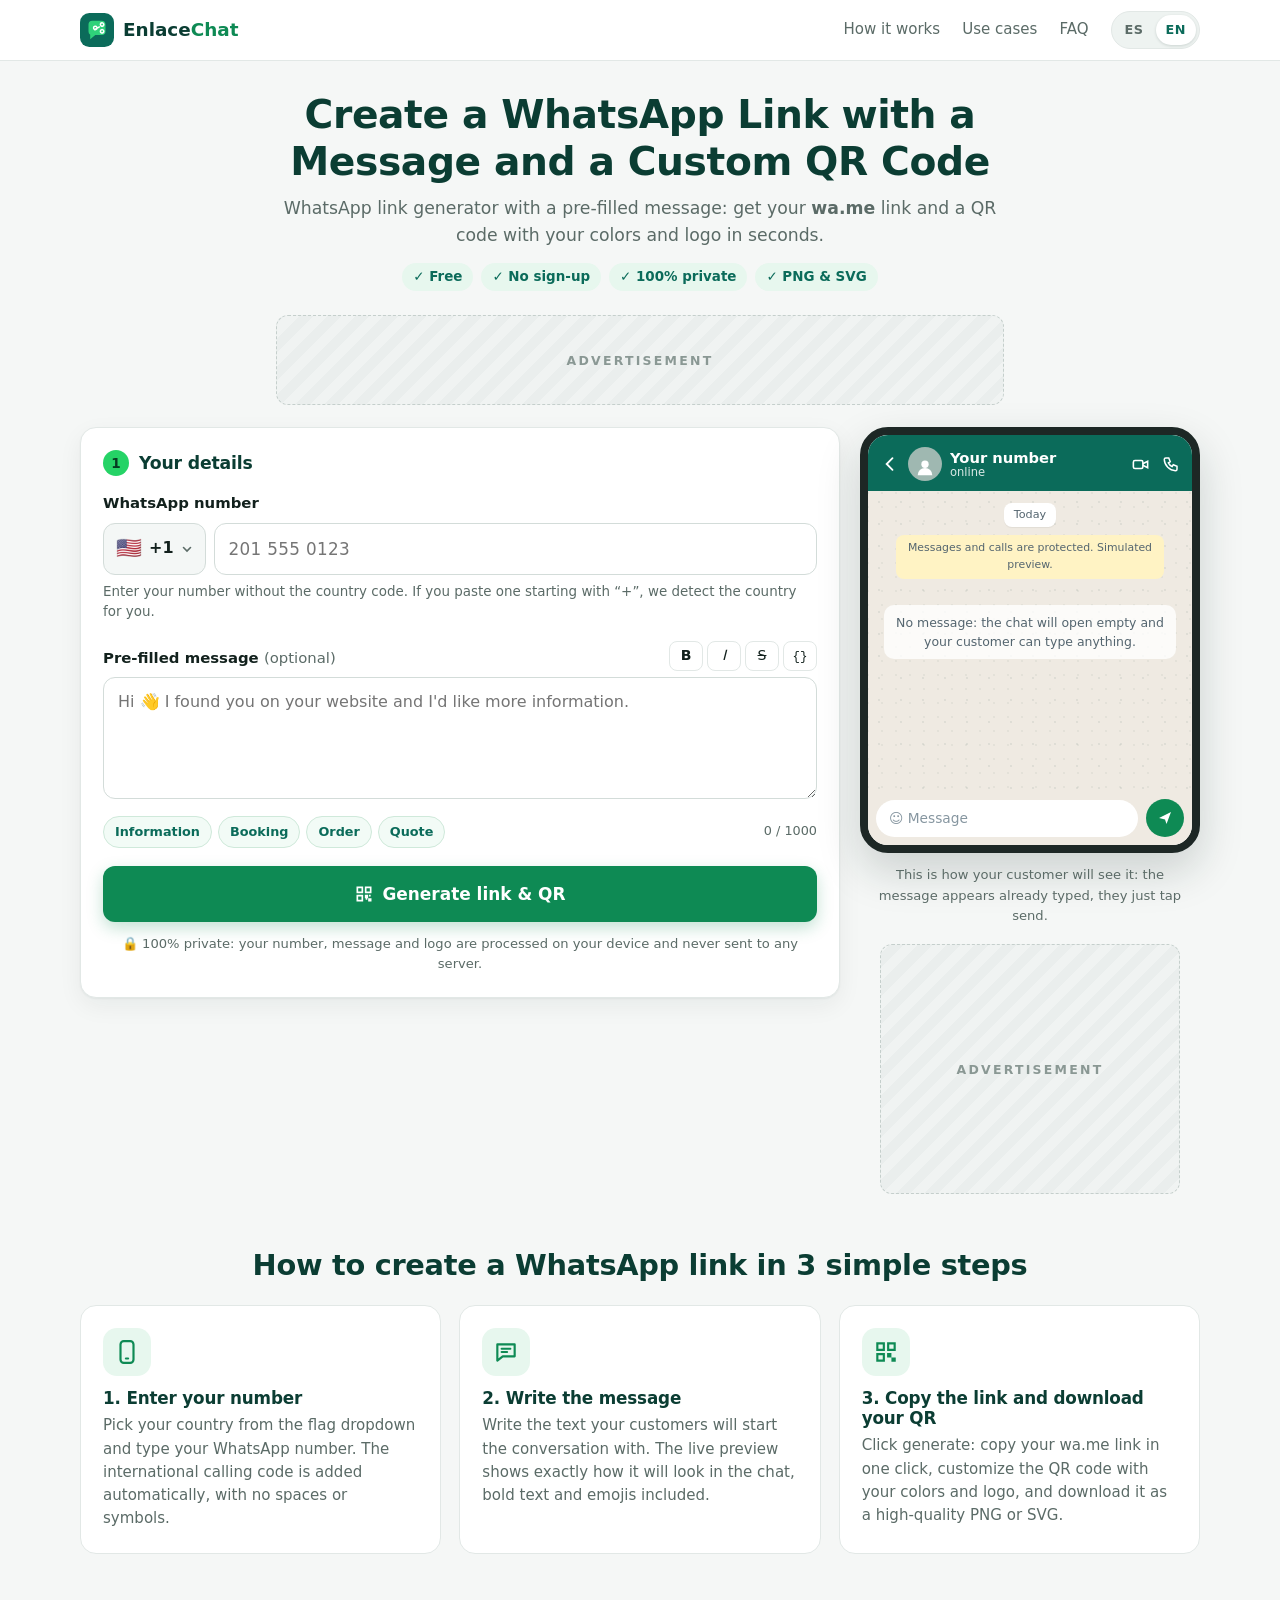
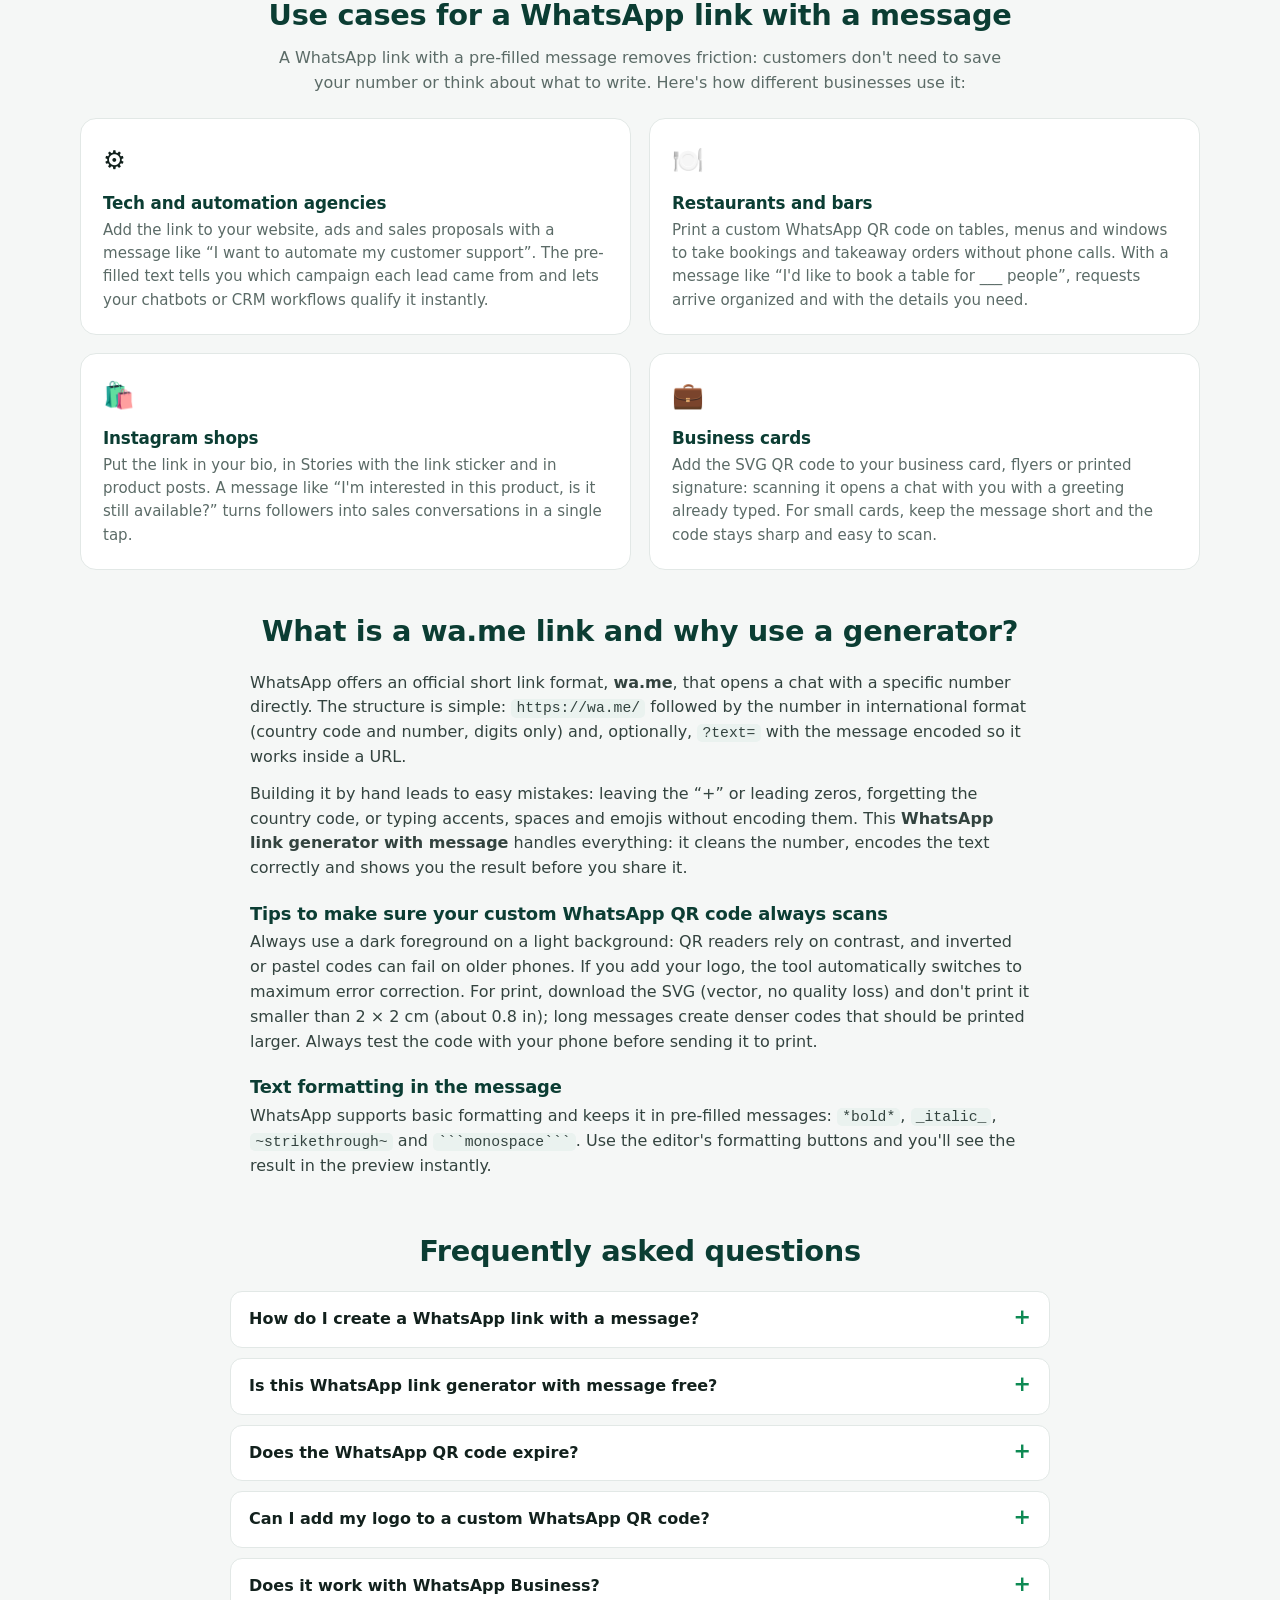
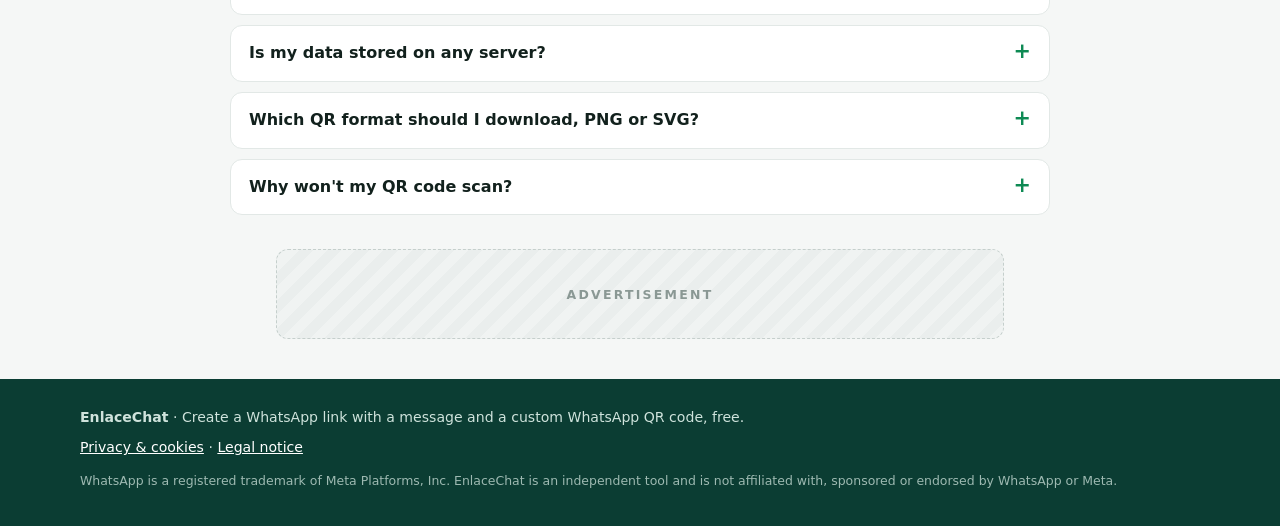
<file: index.html>
<!doctype html>
<html lang="es" data-page-lang="es">
<head>
  <meta charset="utf-8">
  <meta name="viewport" content="width=device-width, initial-scale=1">
  <title data-i18n="meta.title">Crear link de WhatsApp con mensaje y QR personalizado gratis</title>
  <meta name="description" content="Generador de enlace WhatsApp con mensaje: crea tu link wa.me y un WhatsApp QR personalizado con tu logo y colores. Gratis, sin registro y 100 % privado." data-i18n-attr="content:meta.desc">
  <!-- TODO: cambia TU-USUARIO/TU-REPOSITORIO por la dirección real de tu web (también en lib/manifest.js) -->
  <link rel="canonical" href="https://generadorqrwa.com/" data-i18n-attr="href:meta.canonical">

  <!-- SEO internacional: cada idioma tiene su propia URL; x-default es la página que detecta el idioma -->
  <link rel="alternate" hreflang="es" href="https://generadorqrwa.com/">
  <link rel="alternate" hreflang="en" href="https://generadorqrwa.com/en.html">
  <link rel="alternate" hreflang="x-default" href="https://generadorqrwa.com/">

  <meta name="theme-color" content="#0b6b5a">
  <meta name="robots" content="index, follow">
  <meta property="og:type" content="website">
  <meta property="og:locale" content="es_ES" data-i18n-attr="content:meta.ogLocale">
  <meta property="og:locale:alternate" content="en_US" data-i18n-attr="content:meta.ogLocaleAlt">
  <meta property="og:site_name" content="EnlaceChat">
  <meta property="og:title" content="Crear link de WhatsApp con mensaje y QR personalizado" data-i18n-attr="content:meta.ogTitle">
  <meta property="og:description" content="Crea tu enlace wa.me con mensaje predeterminado y descarga un código QR con tus colores y tu logo. Gratis y sin registro." data-i18n-attr="content:meta.ogDesc">
  <meta property="og:url" content="https://generadorqrwa.com/" data-i18n-attr="content:meta.canonical">
  <meta property="og:image" content="https://generadorqrwa.com/assets/og-image.png">
  <meta property="og:image:width" content="1200">
  <meta property="og:image:height" content="630">
  <meta name="twitter:card" content="summary_large_image">
  <link rel="icon" href="assets/favicon.svg?v=20261002" type="image/svg+xml">
  <link rel="stylesheet" href="styles.css?v=20261002">

  <!-- TODO (al activar AdSense): pega aquí el código de tu banner de consentimiento de cookies (CMP certificado por Google). -->
  <!-- TODO (al activar AdSense): pega aquí el script principal de AdSense que te da Google. -->

  <script type="application/ld+json" data-i18n-jsonld="app">
  {
    "@context": "https://schema.org",
    "@type": "WebApplication",
    "name": "EnlaceChat — Generador de enlace WhatsApp con mensaje y QR",
    "url": "https://generadorqrwa.com/",
    "description": "Herramienta gratuita para crear un link de WhatsApp con mensaje predeterminado y generar un WhatsApp QR personalizado con colores y logo, descargable en PNG y SVG.",
    "applicationCategory": "BusinessApplication",
    "operatingSystem": "Cualquiera (funciona en el navegador)",
    "inLanguage": "es",
    "isAccessibleForFree": true,
    "offers": {
      "@type": "Offer",
      "price": "0",
      "priceCurrency": "EUR"
    }
  }
  </script>
  <script type="application/ld+json" data-i18n-jsonld="faq">
  {
    "@context": "https://schema.org",
    "@type": "FAQPage",
    "inLanguage": "es",
    "mainEntity": [
      {
        "@type": "Question",
        "name": "¿Cómo crear un link de WhatsApp con mensaje?",
        "acceptedAnswer": {
          "@type": "Answer",
          "text": "Elige tu país, escribe tu número sin el prefijo y redacta el mensaje que verán tus clientes. Pulsa «Generar enlace y QR» y obtendrás un enlace wa.me listo para copiar, con el texto ya incluido."
        }
      },
      {
        "@type": "Question",
        "name": "¿Es gratis este generador de enlace de WhatsApp con mensaje?",
        "acceptedAnswer": {
          "@type": "Answer",
          "text": "Sí. Puedes crear todos los enlaces y códigos QR que quieras, sin registro y sin límites. Los enlaces wa.me no caducan nunca."
        }
      },
      {
        "@type": "Question",
        "name": "¿El código QR de WhatsApp caduca?",
        "acceptedAnswer": {
          "@type": "Answer",
          "text": "No. El QR contiene directamente tu enlace wa.me, sin redirecciones intermedias, así que funcionará mientras tu número siga activo en WhatsApp."
        }
      },
      {
        "@type": "Question",
        "name": "¿Puedo poner mi logo en el WhatsApp QR personalizado?",
        "acceptedAnswer": {
          "@type": "Answer",
          "text": "Sí. Puedes añadir un icono de chat o subir tu propio logo (PNG, JPG o SVG). La herramienta aumenta automáticamente la corrección de errores del código para que siga escaneándose bien."
        }
      },
      {
        "@type": "Question",
        "name": "¿Sirve para WhatsApp Business?",
        "acceptedAnswer": {
          "@type": "Answer",
          "text": "Sí. Los enlaces wa.me funcionan igual con cuentas personales y con WhatsApp Business: el chat se abre con tu número y el mensaje ya escrito."
        }
      },
      {
        "@type": "Question",
        "name": "¿Mis datos se guardan en algún servidor?",
        "acceptedAnswer": {
          "@type": "Answer",
          "text": "No. El enlace y el código QR se generan en tu propio navegador. Tu número, tu mensaje y tu logo nunca se envían ni se guardan en ningún servidor."
        }
      },
      {
        "@type": "Question",
        "name": "¿Qué formato de QR debo descargar, PNG o SVG?",
        "acceptedAnswer": {
          "@type": "Answer",
          "text": "PNG es ideal para redes sociales, webs y documentos. SVG es un formato vectorial que se puede ampliar sin perder calidad, perfecto para imprenta, tarjetas de presentación, carteles y vinilos."
        }
      },
      {
        "@type": "Question",
        "name": "¿Por qué mi QR no se escanea?",
        "acceptedAnswer": {
          "@type": "Answer",
          "text": "Las causas más habituales son poco contraste entre colores, un color frontal más claro que el fondo, un tamaño de impresión demasiado pequeño o un mensaje muy largo. Usa un color oscuro sobre fondo claro e imprímelo al menos a 2 × 2 cm."
        }
      }
    ]
  }
  </script>
  <script async src="https://pagead2.googlesyndication.com/pagead/js/adsbygoogle.js?client=ca-pub-7047246389946353"
     crossorigin="anonymous"></script>
</head>
<body>
  <a class="skip" href="#herramienta" data-i18n="nav.skip">Saltar a la herramienta</a>

  <header class="site-header">
    <div class="wrap site-header__in">
      <a class="logo" href="./" aria-label="EnlaceChat, inicio" data-i18n-attr="aria-label:nav.home">
        <svg viewBox="0 0 40 40" width="34" height="34" aria-hidden="true">
          <rect width="40" height="40" rx="11" fill="#0b6b5a"/>
          <path d="M10 13.5A4.5 4.5 0 0 1 14.5 9h11A4.5 4.5 0 0 1 30 13.5v8a4.5 4.5 0 0 1-4.5 4.5H18l-6 5v-5.4A4.5 4.5 0 0 1 10 21.5z" fill="#2fd27a"/>
          <path d="M17.2 19.6l5.6-3.2M16 17.5a2 2 0 1 1 0 .1M24 21.5a2 2 0 1 1 0 .1M24 13.5a2 2 0 1 1 0 .1" stroke="#fff" stroke-width="1.8" fill="none" stroke-linecap="round"/>
        </svg>
        <span>Enlace<b>Chat</b></span>
      </a>
      <div class="site-header__right">
        <nav class="site-nav" aria-label="Secciones" data-i18n-attr="aria-label:nav.sections">
          <a href="#como-funciona" data-i18n="nav.how">Cómo funciona</a>
          <a href="#casos-de-uso" data-i18n="nav.cases">Casos de uso</a>
          <a href="#preguntas-frecuentes" data-i18n="nav.faq">FAQ</a>
        </nav>
        <div class="lang-switch" role="group" aria-label="Idioma" data-i18n-attr="aria-label:nav.langLabel">
          <a href="./" hreflang="es" lang="es" data-lang="es" title="Español" aria-current="true">ES</a>
          <a href="en.html" hreflang="en" lang="en" data-lang="en" title="English">EN</a>
        </div>
      </div>
    </div>
  </header>

  <main>
    <section class="hero wrap">
      <h1 data-i18n="hero.h1">Crear link de WhatsApp con mensaje y código QR personalizado</h1>
      <p class="hero__sub" data-i18n-html="hero.sub">Generador de enlace WhatsApp con mensaje predeterminado: consigue tu link <strong>wa.me</strong> y un QR con tus colores y tu logo en segundos.</p>
      <ul class="pills" aria-label="Ventajas" data-i18n-attr="aria-label:hero.pills">
        <li data-i18n="hero.p1">✓ Gratis</li><li data-i18n="hero.p2">✓ Sin registro</li><li data-i18n="hero.p3">✓ 100 % privado</li><li data-i18n="hero.p4">✓ PNG y SVG</li>
      </ul>
    </section>

    <!-- ===== ANUNCIO 1 · Banner horizontal superior ===== -->
    <div class="wrap">
      <div class="ad-slot ad-slot--leader" role="complementary" aria-label="Espacio publicitario" data-i18n-attr="aria-label:ad.aria">
        <!-- PEGA AQUÍ TU CÓDIGO DE ADSENSE (banner horizontal: 728×90 en ordenador, 320×100 en móvil) -->
        <span class="ad-slot__label" data-i18n="ad.label">ANUNCIO</span>
      </div>
    </div>

    <section id="herramienta" class="tool wrap" aria-label="Generador de enlaces de WhatsApp" data-i18n-attr="aria-label:tool.aria">
      <noscript><p class="noscript" data-i18n="tool.noscript">Esta herramienta necesita JavaScript activado para generar tu enlace y tu código QR.</p></noscript>

      <div class="tool-grid">
        <!-- ===== Formulario ===== -->
        <div class="card form-card" id="formCard">
          <h2 class="card__title"><span class="step-n">1</span> <span data-i18n="tool.step1">Tus datos</span></h2>

          <label class="field-label" for="phone" data-i18n="tool.phoneLabel">Número de WhatsApp</label>
          <div class="phone-row">
            <div class="cc" id="cc">
              <button type="button" class="cc__btn" id="ccBtn" aria-haspopup="listbox" aria-expanded="false" aria-label="País y prefijo" data-i18n-attr="aria-label:tool.ccAria">
                <span class="cc__flag" id="ccFlag">🇪🇸</span>
                <span class="cc__dial" id="ccDial">+34</span>
                <svg class="cc__chev" viewBox="0 0 12 12" width="12" height="12" aria-hidden="true"><path d="M2.5 4.5 6 8l3.5-3.5" fill="none" stroke="currentColor" stroke-width="1.6" stroke-linecap="round"/></svg>
              </button>
              <div class="cc__panel" id="ccPanel" hidden>
                <input type="search" class="cc__search" id="ccSearch" placeholder="Buscar país o prefijo…" autocomplete="off" aria-label="Buscar país" data-i18n-attr="placeholder:tool.ccSearch;aria-label:tool.ccSearchAria">
                <ul class="cc__list" id="ccList" role="listbox" aria-label="Países" data-i18n-attr="aria-label:tool.ccListAria"></ul>
              </div>
            </div>
            <input id="phone" class="input phone-input" type="tel" inputmode="tel" autocomplete="tel-national" placeholder="600 123 456" aria-describedby="phoneHint" data-i18n-attr="placeholder:tool.phonePh">
          </div>
          <p class="hint" id="phoneHint" data-i18n="tool.phoneHint">Escribe tu número sin el prefijo del país. Si pegas uno con «+», detectamos el país solos.</p>

          <div class="msg-head">
            <label class="field-label" for="message" data-i18n-html="tool.msgLabel">Mensaje predeterminado <span class="opt">(opcional)</span></label>
            <div class="fmt" role="toolbar" aria-label="Formato del texto" data-i18n-attr="aria-label:tool.fmtLabel">
              <button type="button" data-wrap="*" title="Negrita" data-i18n-attr="title:tool.fmtBold;aria-label:tool.fmtBold" data-i18n-html="tool.fmtBoldBtn" aria-label="Negrita"><b>N</b></button>
              <button type="button" data-wrap="_" title="Cursiva" data-i18n-attr="title:tool.fmtItalic;aria-label:tool.fmtItalic" data-i18n-html="tool.fmtItalicBtn" aria-label="Cursiva"><i>C</i></button>
              <button type="button" data-wrap="~" title="Tachado" data-i18n-attr="title:tool.fmtStrike;aria-label:tool.fmtStrike" data-i18n-html="tool.fmtStrikeBtn" aria-label="Tachado"><s>T</s></button>
              <button type="button" data-wrap="```" title="Monoespaciado" data-i18n-attr="title:tool.fmtMono;aria-label:tool.fmtMono" aria-label="Monoespaciado"><code>{}</code></button>
            </div>
          </div>
          <textarea id="message" class="input textarea" rows="4" maxlength="1000" placeholder="Hola 👋 Vengo de vuestra web y me gustaría recibir más información." data-i18n-attr="placeholder:tool.msgPh"></textarea>
          <div class="msg-foot">
            <div class="chips" aria-label="Plantillas rápidas" data-i18n-attr="aria-label:tool.chips">
              <button type="button" class="chip" data-tpl="Hola 👋 Me gustaría recibir más información sobre sus servicios." data-i18n-attr="data-tpl:tool.tpl1" data-i18n="tool.chip1">Información</button>
              <button type="button" class="chip" data-tpl="¡Hola! Quiero reservar una mesa para ___ personas el día ___ a las ___." data-i18n-attr="data-tpl:tool.tpl2" data-i18n="tool.chip2">Reserva</button>
              <button type="button" class="chip" data-tpl="Hola, me interesa este producto que vi en Instagram: ___ ¿Sigue disponible?" data-i18n-attr="data-tpl:tool.tpl3" data-i18n="tool.chip3">Pedido</button>
              <button type="button" class="chip" data-tpl="Hola, me gustaría solicitar un presupuesto para automatizar ___ en mi empresa." data-i18n-attr="data-tpl:tool.tpl4" data-i18n="tool.chip4">Presupuesto</button>
            </div>
            <span class="counter" id="counter">0 / 1000</span>
          </div>

          <p class="error" id="formError" role="alert" hidden></p>
          <button type="button" class="btn btn--primary btn--xl" id="generateBtn">
            <svg viewBox="0 0 24 24" width="20" height="20" aria-hidden="true"><path d="M4 4h6v6H4zM14 4h6v6h-6zM4 14h6v6H4zM14 14h2v2h-2zM18 18h2v2h-2zM14 18h2M18 14h2" fill="none" stroke="currentColor" stroke-width="2"/></svg>
            <span id="genLabel" data-i18n="tool.generate">Generar enlace y QR</span>
          </button>
          <p class="privacy" data-i18n="tool.privacy">🔒 100 % privado: tu número, tu mensaje y tu logo se procesan en tu dispositivo y no se envían a ningún servidor.</p>
        </div>

        <!-- ===== Resultado: enlace + QR ===== -->
        <div class="card result-card" id="resultCard" hidden>
          <h2 class="card__title"><span class="step-n">2</span> <span data-i18n="tool.step2">Tu enlace de WhatsApp</span></h2>
          <div class="link-box">
            <input id="linkOut" class="input link-out" type="text" readonly aria-label="Enlace generado" data-i18n-attr="aria-label:tool.linkAria">
            <button type="button" class="btn btn--primary" id="copyBtn">
              <svg viewBox="0 0 24 24" width="18" height="18" aria-hidden="true"><rect x="8" y="8" width="12" height="12" rx="2" fill="none" stroke="currentColor" stroke-width="2"/><path d="M16 8V6a2 2 0 0 0-2-2H6a2 2 0 0 0-2 2v8a2 2 0 0 0 2 2h2" fill="none" stroke="currentColor" stroke-width="2"/></svg>
              <span id="copyLabel" data-i18n="tool.copy">Copiar enlace</span>
            </button>
          </div>
          <p class="link-meta"><a id="testLink" href="#" target="_blank" rel="noopener" data-i18n="tool.test">Probar enlace ↗</a> · <span id="linkLen"></span></p>

          <h2 class="card__title card__title--sub"><span class="step-n">3</span> <span data-i18n="tool.step3">Personaliza tu WhatsApp QR</span></h2>
          <div class="qr-zone">
            <div class="qr-stage">
              <div class="qr-canvas" id="qrBox" role="img" aria-label="Código QR generado" data-i18n-attr="aria-label:tool.qrAria"></div>
              <p class="qr-info" id="qrInfo"></p>
            </div>
            <div class="qr-controls">
              <div class="ctrl-row">
                <label class="color-field">
                  <span data-i18n="tool.fg">Color frontal</span>
                  <span class="color-pick"><input type="color" id="fgColor" value="#0b3d33"><input type="text" class="hex" id="fgHex" value="#0b3d33" maxlength="7" aria-label="Color frontal en hexadecimal" data-i18n-attr="aria-label:tool.fgHex"></span>
                </label>
                <label class="color-field">
                  <span data-i18n="tool.bg">Color de fondo</span>
                  <span class="color-pick"><input type="color" id="bgColor" value="#ffffff"><input type="text" class="hex" id="bgHex" value="#ffffff" maxlength="7" aria-label="Color de fondo en hexadecimal" data-i18n-attr="aria-label:tool.bgHex"></span>
                </label>
              </div>
              <div class="swatches" aria-label="Combinaciones rápidas" data-i18n-attr="aria-label:tool.swatches">
                <button type="button" class="sw" data-fg="#0b3d33" data-bg="#ffffff" style="--a:#0b3d33;--b:#ffffff" aria-label="Verde oscuro sobre blanco" data-i18n-attr="aria-label:tool.sw1"></button>
                <button type="button" class="sw" data-fg="#128c5e" data-bg="#ffffff" style="--a:#128c5e;--b:#ffffff" aria-label="Verde sobre blanco" data-i18n-attr="aria-label:tool.sw2"></button>
                <button type="button" class="sw" data-fg="#111111" data-bg="#ffffff" style="--a:#111111;--b:#ffffff" aria-label="Negro sobre blanco" data-i18n-attr="aria-label:tool.sw3"></button>
                <button type="button" class="sw" data-fg="#0b3d33" data-bg="#dcf8c6" style="--a:#0b3d33;--b:#dcf8c6" aria-label="Verde oscuro sobre verde claro" data-i18n-attr="aria-label:tool.sw4"></button>
                <button type="button" class="sw" data-fg="#1f2a44" data-bg="#f3f4f6" style="--a:#1f2a44;--b:#f3f4f6" aria-label="Azul marino sobre gris" data-i18n-attr="aria-label:tool.sw5"></button>
              </div>

              <fieldset class="seg-field">
                <legend data-i18n="tool.shape">Forma de los puntos</legend>
                <div class="seg" id="styleSeg">
                  <button type="button" data-val="square" aria-pressed="false" data-i18n-html="tool.sq"><span class="g">▪ </span>Cuadrados</button>
                  <button type="button" data-val="rounded" aria-pressed="true" data-i18n-html="tool.rd"><span class="g">◆ </span>Redondeados</button>
                  <button type="button" data-val="dots" aria-pressed="false" data-i18n-html="tool.dt"><span class="g">● </span>Puntos</button>
                </div>
              </fieldset>

              <fieldset class="seg-field">
                <legend data-i18n="tool.center">Imagen central</legend>
                <div class="seg" id="logoSeg">
                  <button type="button" data-val="none" aria-pressed="false" data-i18n="tool.cNone">Ninguna</button>
                  <button type="button" data-val="chat" aria-pressed="true" data-i18n="tool.cChat">Icono de chat</button>
                  <button type="button" data-val="custom" aria-pressed="false" data-i18n="tool.cCustom">Mi logo…</button>
                </div>
                <input type="file" id="logoFile" accept="image/png,image/jpeg,image/webp,image/svg+xml" hidden>
                <p class="hint" id="logoHint" data-i18n="tool.logoHint">Con imagen central activamos la máxima corrección de errores para que el código siga leyéndose.</p>
              </fieldset>

              <p class="warn" id="contrastWarn" role="status" hidden></p>

              <div class="dl-row">
                <label class="size-field">
                  <span data-i18n="tool.pngSize">Tamaño PNG</span>
                  <select id="pngSize" class="input select">
                    <option value="512">512 px</option>
                    <option value="1024" selected>1024 px</option>
                    <option value="2048" data-i18n="tool.s2048">2048 px (alta)</option>
                    <option value="4096" data-i18n="tool.s4096">4096 px (imprenta)</option>
                  </select>
                </label>
                <button type="button" class="btn btn--primary" id="dlPng" data-i18n="tool.dlPng">⬇ Descargar PNG</button>
                <button type="button" class="btn btn--ghost" id="dlSvg" data-i18n="tool.dlSvg">⬇ Descargar SVG</button>
              </div>
            </div>
          </div>
        </div>

        <!-- ===== Lateral: vista previa + anuncio cuadrado ===== -->
        <aside class="side" aria-label="Vista previa" data-i18n-attr="aria-label:pv.aria">
          <div class="phone" aria-label="Vista previa del chat" data-i18n-attr="aria-label:pv.chatAria">
            <div class="phone__top">
              <svg class="phone__back" viewBox="0 0 24 24" width="20" height="20" aria-hidden="true"><path d="M15 5l-7 7 7 7" fill="none" stroke="currentColor" stroke-width="2.2" stroke-linecap="round"/></svg>
              <span class="phone__avatar" aria-hidden="true">
                <svg viewBox="0 0 24 24" width="22" height="22"><circle cx="12" cy="9" r="4" fill="#fff"/><path d="M4 21a8 8 0 0 1 16 0" fill="#fff"/></svg>
              </span>
              <span class="phone__who"><b id="pvName">+34 600 123 456</b><small data-i18n="pv.online">en línea</small></span>
              <span class="phone__icons" aria-hidden="true">
                <svg viewBox="0 0 24 24" width="19" height="19"><rect x="3" y="7" width="12" height="10" rx="2" fill="none" stroke="currentColor" stroke-width="2"/><path d="M15 11l6-3v8l-6-3" fill="none" stroke="currentColor" stroke-width="2"/></svg>
                <svg viewBox="0 0 24 24" width="18" height="18"><path d="M5 4h4l2 5-2.5 1.5a11 11 0 0 0 5 5L15 13l5 2v4a2 2 0 0 1-2 2A16 16 0 0 1 3 6a2 2 0 0 1 2-2" fill="none" stroke="currentColor" stroke-width="2"/></svg>
              </span>
            </div>
            <div class="phone__chat" id="pvChat">
              <span class="day-pill" data-i18n="pv.today">Hoy</span>
              <div class="sys-note" data-i18n="pv.sys">Los mensajes y llamadas están protegidos. Vista previa simulada.</div>
              <div class="bubble" id="pvBubble">
                <span class="bubble__text" id="pvText"></span>
                <span class="bubble__meta"><span id="pvTime">10:24</span>
                  <svg viewBox="0 0 18 11" width="16" height="10" aria-hidden="true"><path d="M1 6l3 3 6-7M7 8l1 1 6-7" fill="none" stroke="#3aa9e0" stroke-width="1.6" stroke-linecap="round"/></svg>
                </span>
              </div>
              <p class="empty-note" id="pvEmpty" hidden data-i18n="pv.empty">Sin mensaje: el chat se abrirá vacío y tu cliente escribirá lo que quiera.</p>
            </div>
            <div class="phone__bar">
              <span class="phone__input">☺ <span data-i18n="pv.input">Mensaje</span></span>
              <span class="phone__send" aria-hidden="true"><svg viewBox="0 0 24 24" width="18" height="18"><path d="M4 12l16-8-6 16-2-6z" fill="#fff"/></svg></span>
            </div>
          </div>
          <p class="side__cap" data-i18n="pv.cap">Así verá tu cliente el mensaje: le aparecerá ya escrito y solo tendrá que pulsar enviar.</p>

          <!-- ===== ANUNCIO 2 · Cuadrado lateral (debajo de la vista previa en móvil) ===== -->
          <div class="ad-slot ad-slot--square" role="complementary" aria-label="Espacio publicitario" data-i18n-attr="aria-label:ad.aria">
            <!-- PEGA AQUÍ TU CÓDIGO DE ADSENSE (anuncio cuadrado / rectángulo mediano 300×250) -->
            <span class="ad-slot__label" data-i18n="ad.label">ANUNCIO</span>
          </div>
        </aside>
      </div>
    </section>

    <!-- ===== Contenido SEO ===== -->
    <section id="como-funciona" class="section wrap">
      <h2 class="section__title" data-i18n="how.title">Cómo crear un link de WhatsApp en 3 simples pasos</h2>
      <ol class="steps">
        <li class="step">
          <span class="step__icon" aria-hidden="true"><svg viewBox="0 0 24 24" width="26" height="26"><rect x="6" y="2" width="12" height="20" rx="3" fill="none" stroke="currentColor" stroke-width="2"/><path d="M11 18h2" stroke="currentColor" stroke-width="2" stroke-linecap="round"/></svg></span>
          <h3 data-i18n="how.s1t">1. Introduce tu número</h3>
          <p data-i18n="how.s1p">Elige tu país en el desplegable de banderas y escribe tu número de WhatsApp. El prefijo internacional se añade solo, sin espacios ni símbolos.</p>
        </li>
        <li class="step">
          <span class="step__icon" aria-hidden="true"><svg viewBox="0 0 24 24" width="26" height="26"><path d="M4 5h16v11H9l-5 4z" fill="none" stroke="currentColor" stroke-width="2" stroke-linejoin="round"/><path d="M8 9h8M8 12h5" stroke="currentColor" stroke-width="2" stroke-linecap="round"/></svg></span>
          <h3 data-i18n="how.s2t">2. Escribe el mensaje</h3>
          <p data-i18n="how.s2p">Redacta el texto con el que tus clientes iniciarán la conversación. La vista previa te enseña cómo quedará en el chat, con negritas y emojis incluidos.</p>
        </li>
        <li class="step">
          <span class="step__icon" aria-hidden="true"><svg viewBox="0 0 24 24" width="26" height="26"><path d="M4 4h6v6H4zM14 4h6v6h-6zM4 14h6v6H4zM14 14h2v2h-2zM18 18h2v2h-2z" fill="none" stroke="currentColor" stroke-width="2"/></svg></span>
          <h3 data-i18n="how.s3t">3. Copia el enlace y descarga tu QR</h3>
          <p data-i18n="how.s3p">Pulsa generar: copia tu enlace wa.me con un clic, personaliza el código QR con tus colores y tu logo, y descárgalo en PNG o SVG de alta calidad.</p>
        </li>
      </ol>
    </section>

    <section id="casos-de-uso" class="section wrap">
      <h2 class="section__title" data-i18n="cases.title">Casos de uso del enlace de WhatsApp con mensaje</h2>
      <p class="section__lead" data-i18n="cases.lead">Un link de WhatsApp con mensaje predeterminado elimina fricción: el cliente no tiene que guardar tu número ni pensar qué escribir. Así lo aprovechan distintos negocios:</p>
      <div class="cases">
        <article class="case">
          <span class="case__icon" aria-hidden="true">⚙️</span>
          <h3 data-i18n="cases.c1t">Agencias de tecnología y automatización</h3>
          <p data-i18n="cases.c1p">Coloca el enlace en tu web, en tus anuncios y en tus propuestas comerciales con un mensaje como «Quiero automatizar mi atención al cliente». El texto predefinido te dice de qué campaña llega cada contacto y permite que tus chatbots o flujos de CRM clasifiquen el lead al instante.</p>
        </article>
        <article class="case">
          <span class="case__icon" aria-hidden="true">🍽️</span>
          <h3 data-i18n="cases.c2t">Restaurantes y bares</h3>
          <p data-i18n="cases.c2p">Imprime un WhatsApp QR personalizado en mesas, cartas y escaparates para recibir reservas y pedidos para llevar sin llamadas. Con un mensaje tipo «Quiero reservar una mesa para ___ personas» las peticiones llegan ordenadas y con los datos que necesitas.</p>
        </article>
        <article class="case">
          <span class="case__icon" aria-hidden="true">🛍️</span>
          <h3 data-i18n="cases.c3t">Tiendas de Instagram</h3>
          <p data-i18n="cases.c3p">Pon el enlace en tu bio, en los stories con el sticker de enlace y en las publicaciones de producto. Un mensaje como «Me interesa este producto, ¿sigue disponible?» convierte seguidores en conversaciones de venta en un solo toque.</p>
        </article>
        <article class="case">
          <span class="case__icon" aria-hidden="true">💼</span>
          <h3 data-i18n="cases.c4t">Tarjetas de presentación</h3>
          <p data-i18n="cases.c4p">Añade el QR en formato SVG a tu tarjeta de visita, folletos o firma impresa: al escanearlo se abre un chat contigo con un saludo ya escrito. Para tarjetas pequeñas, usa un mensaje corto y el código seguirá siendo nítido y fácil de leer.</p>
        </article>
      </div>
    </section>

    <section class="section wrap prose">
      <h2 class="section__title" data-i18n="seo.title">Qué es un enlace wa.me y por qué usar un generador</h2>
      <p data-i18n-html="seo.p1">WhatsApp ofrece un formato oficial de enlace corto, <strong>wa.me</strong>, que abre directamente un chat con un número concreto. La estructura es sencilla: <code>https://wa.me/</code> seguido del número en formato internacional (prefijo del país y número, solo cifras) y, si quieres, <code>?text=</code> con el mensaje codificado para que funcione en una URL.</p>
      <p data-i18n-html="seo.p2">Hacerlo a mano da errores fáciles: dejar el «+» o los ceros iniciales, olvidar el prefijo, o escribir tildes, espacios y emojis sin codificar. Este <strong>generador de enlace WhatsApp con mensaje</strong> se encarga de todo: limpia el número, codifica el texto correctamente y te enseña el resultado antes de compartirlo.</p>
      <h3 data-i18n="seo.h3a">Consejos para que tu WhatsApp QR personalizado siempre escanee</h3>
      <p data-i18n="seo.p3">Usa siempre un color frontal oscuro sobre un fondo claro: los lectores de QR buscan contraste, y un código con colores invertidos o pastel puede fallar en móviles antiguos. Si añades tu logo, la herramienta activa la máxima corrección de errores automáticamente. Para impresión, descarga el SVG (vectorial, no pierde calidad) y no lo imprimas por debajo de 2 × 2 cm; si el mensaje es largo, el código tendrá más puntos y conviene imprimirlo más grande. Prueba siempre el código con tu móvil antes de mandarlo a imprenta.</p>
      <h3 data-i18n="seo.h3b">Formato de texto en el mensaje</h3>
      <p data-i18n-html="seo.p4">WhatsApp admite formato básico y lo respeta en los mensajes predeterminados: <code>*negrita*</code>, <code>_cursiva_</code>, <code>~tachado~</code> y <code>```monoespaciado```</code>. Usa los botones de formato del editor y verás el resultado en la vista previa al momento.</p>
    </section>

    <section id="preguntas-frecuentes" class="section wrap">
      <h2 class="section__title" data-i18n="faq.title">Preguntas frecuentes</h2>
      <div class="faq">
        <details><summary data-i18n="faq.q1">¿Cómo crear un link de WhatsApp con mensaje?</summary><p data-i18n="faq.a1">Elige tu país, escribe tu número sin el prefijo y redacta el mensaje que verán tus clientes. Pulsa «Generar enlace y QR» y obtendrás un enlace wa.me listo para copiar, con el texto ya incluido.</p></details>
        <details><summary data-i18n="faq.q2">¿Es gratis este generador de enlace de WhatsApp con mensaje?</summary><p data-i18n="faq.a2">Sí. Puedes crear todos los enlaces y códigos QR que quieras, sin registro y sin límites. Los enlaces wa.me no caducan nunca.</p></details>
        <details><summary data-i18n="faq.q3">¿El código QR de WhatsApp caduca?</summary><p data-i18n="faq.a3">No. El QR contiene directamente tu enlace wa.me, sin redirecciones intermedias, así que funcionará mientras tu número siga activo en WhatsApp.</p></details>
        <details><summary data-i18n="faq.q4">¿Puedo poner mi logo en el WhatsApp QR personalizado?</summary><p data-i18n="faq.a4">Sí. Puedes añadir un icono de chat o subir tu propio logo (PNG, JPG o SVG). La herramienta aumenta automáticamente la corrección de errores del código para que siga escaneándose bien.</p></details>
        <details><summary data-i18n="faq.q5">¿Sirve para WhatsApp Business?</summary><p data-i18n="faq.a5">Sí. Los enlaces wa.me funcionan igual con cuentas personales y con WhatsApp Business: el chat se abre con tu número y el mensaje ya escrito.</p></details>
        <details><summary data-i18n="faq.q6">¿Mis datos se guardan en algún servidor?</summary><p data-i18n="faq.a6">No. El enlace y el código QR se generan en tu propio navegador. Tu número, tu mensaje y tu logo nunca se envían ni se guardan en ningún servidor.</p></details>
        <details><summary data-i18n="faq.q7">¿Qué formato de QR debo descargar, PNG o SVG?</summary><p data-i18n="faq.a7">PNG es ideal para redes sociales, webs y documentos. SVG es un formato vectorial que se puede ampliar sin perder calidad, perfecto para imprenta, tarjetas de presentación, carteles y vinilos.</p></details>
        <details><summary data-i18n="faq.q8">¿Por qué mi QR no se escanea?</summary><p data-i18n="faq.a8">Las causas más habituales son poco contraste entre colores, un color frontal más claro que el fondo, un tamaño de impresión demasiado pequeño o un mensaje muy largo. Usa un color oscuro sobre fondo claro e imprímelo al menos a 2 × 2 cm.</p></details>
      </div>
    </section>

    <!-- ===== ANUNCIO 4 · Banner horizontal inferior ===== -->
    <div class="wrap">
      <div class="ad-slot ad-slot--leader ad-slot--bottom" role="complementary" aria-label="Espacio publicitario" data-i18n-attr="aria-label:ad.aria">
        <!-- PEGA AQUÍ TU CÓDIGO DE ADSENSE (banner horizontal: 728×90 en ordenador, 320×100 en móvil) -->
        <span class="ad-slot__label" data-i18n="ad.label">ANUNCIO</span>
      </div>
    </div>
  </main>

  <footer class="site-footer">
    <div class="wrap site-footer__in">
      <p data-i18n-html="footer.tagline"><b>EnlaceChat</b> · Crear link de WhatsApp con mensaje y WhatsApp QR personalizado, gratis.</p>
      <nav aria-label="Legal" data-i18n-attr="aria-label:footer.legalAria"><a href="privacidad.html" data-i18n-attr="href:footer.privacyHref" data-i18n="footer.privacy">Privacidad y cookies</a> · <a href="aviso-legal.html" data-i18n-attr="href:footer.legalHref" data-i18n="footer.legal">Aviso legal</a></nav>
      <p class="tm" data-i18n="footer.tm">WhatsApp es una marca registrada de Meta Platforms, Inc. EnlaceChat es una herramienta independiente y no está afiliada, patrocinada ni respaldada por WhatsApp ni por Meta.</p>
    </div>
  </footer>

  <!-- ===== ANUNCIO 3 · Pop-up intermedio (tras copiar o descargar) ===== -->
  <dialog class="interstitial" id="adDialog" aria-labelledby="adDialogTitle">
    <button type="button" class="interstitial__x" id="adClose" aria-label="Cerrar" data-i18n-attr="aria-label:popup.close">×</button>
    <p class="interstitial__title" id="adDialogTitle">✅ <span id="adDialogMsg" data-i18n="popup.done">¡Listo!</span></p>
    <div class="ad-slot ad-slot--square ad-slot--modal">
      <!-- PEGA AQUÍ TU CÓDIGO DE ADSENSE (anuncio 300×250 para la ventana intermedia) -->
      <span class="ad-slot__label" data-i18n="ad.label">ANUNCIO</span>
    </div>
    <button type="button" class="btn btn--primary btn--block" id="adContinue" data-i18n="popup.continue">Cerrar y continuar</button>
  </dialog>

  <div class="toast" id="toast" role="status" aria-live="polite"></div>

  <script defer src="lib/manifest.js?v=20261002"></script>
  <script defer src="lib/countries.js?v=20261002"></script>
  <script defer src="lib/i18n.js?v=20261002"></script>
  <script defer src="lib/qr-encoder.js?v=20261002"></script>
  <script defer src="lib/qr-render.js?v=20261002"></script>
  <script defer src="main.js?v=20261002"></script>
</body>
</html>
</file>
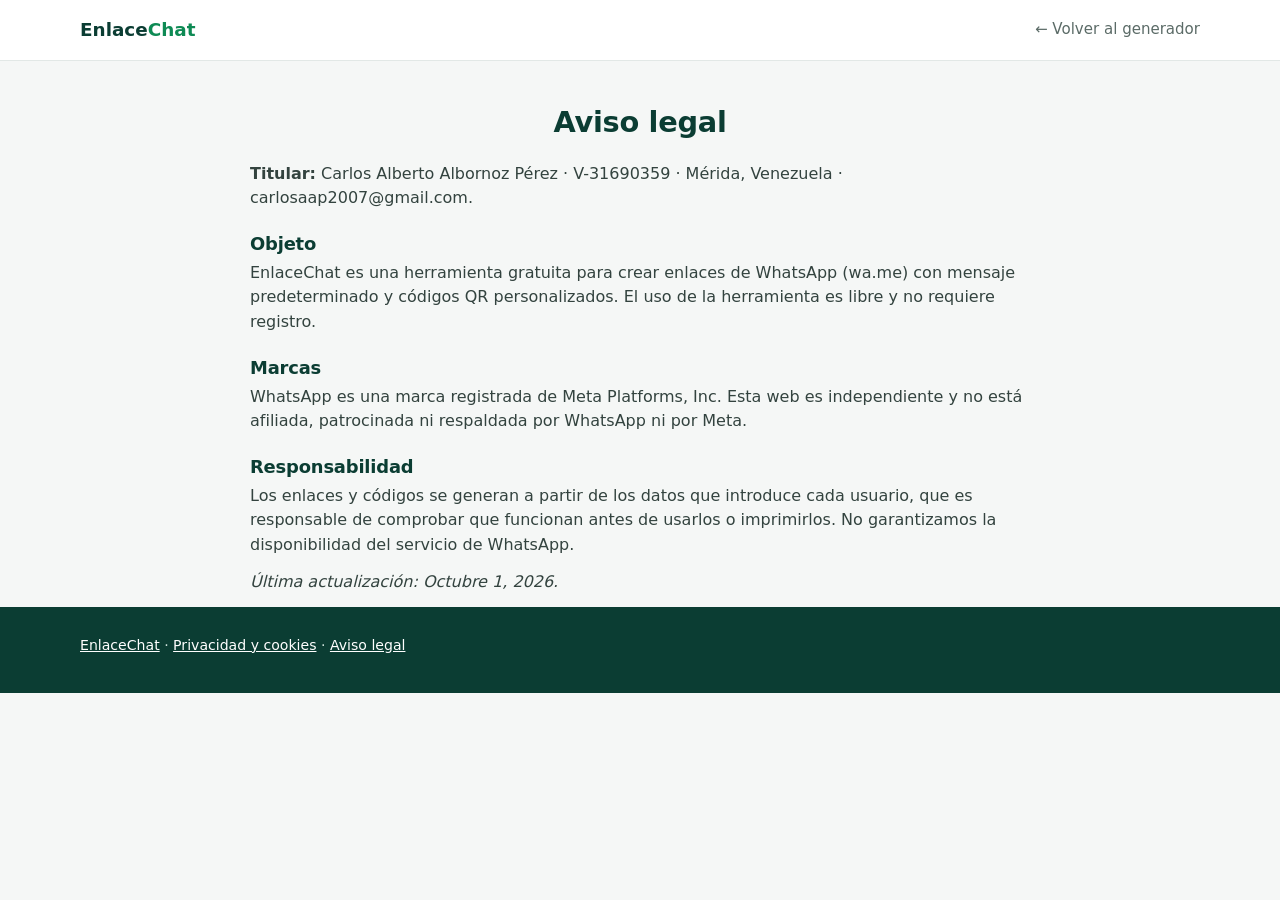
<file: aviso-legal.html>
<!doctype html>
<html lang="es">
<head>
  <meta charset="utf-8">
  <meta name="viewport" content="width=device-width, initial-scale=1">
  <title>Aviso legal | EnlaceChat</title>
  <meta name="robots" content="noindex, follow">
  <link rel="icon" href="assets/favicon.svg?v=20261001" type="image/svg+xml">
  <link rel="stylesheet" href="styles.css?v=20261001">
</head>
<body>
  <header class="site-header"><div class="wrap site-header__in"><a class="logo" href="./"><span>Enlace<b>Chat</b></span></a><nav class="site-nav"><a href="./">← Volver al generador</a></nav></div></header>
  <main class="section wrap prose">
    <h1 class="section__title">Aviso legal</h1>
    <!-- TODO: revisa este texto con un profesional y completa los datos marcados con [ ] -->
    <p><strong>Titular:</strong> Carlos Alberto Albornoz Pérez · V-31690359 · Mérida, Venezuela · carlosaap2007@gmail.com.</p>
    <h3>Objeto</h3>
    <p>EnlaceChat es una herramienta gratuita para crear enlaces de WhatsApp (wa.me) con mensaje predeterminado y códigos QR personalizados. El uso de la herramienta es libre y no requiere registro.</p>
    <h3>Marcas</h3>
    <p>WhatsApp es una marca registrada de Meta Platforms, Inc. Esta web es independiente y no está afiliada, patrocinada ni respaldada por WhatsApp ni por Meta.</p>
    <h3>Responsabilidad</h3>
    <p>Los enlaces y códigos se generan a partir de los datos que introduce cada usuario, que es responsable de comprobar que funcionan antes de usarlos o imprimirlos. No garantizamos la disponibilidad del servicio de WhatsApp.</p>
    <p><em>Última actualización: Octubre 1, 2026.</em></p>
  </main>
  <footer class="site-footer"><div class="wrap site-footer__in"><p><a href="./">EnlaceChat</a> · <a href="privacidad.html">Privacidad y cookies</a> · <a href="aviso-legal.html">Aviso legal</a></p></div></footer>
</body>
</html>
</file>
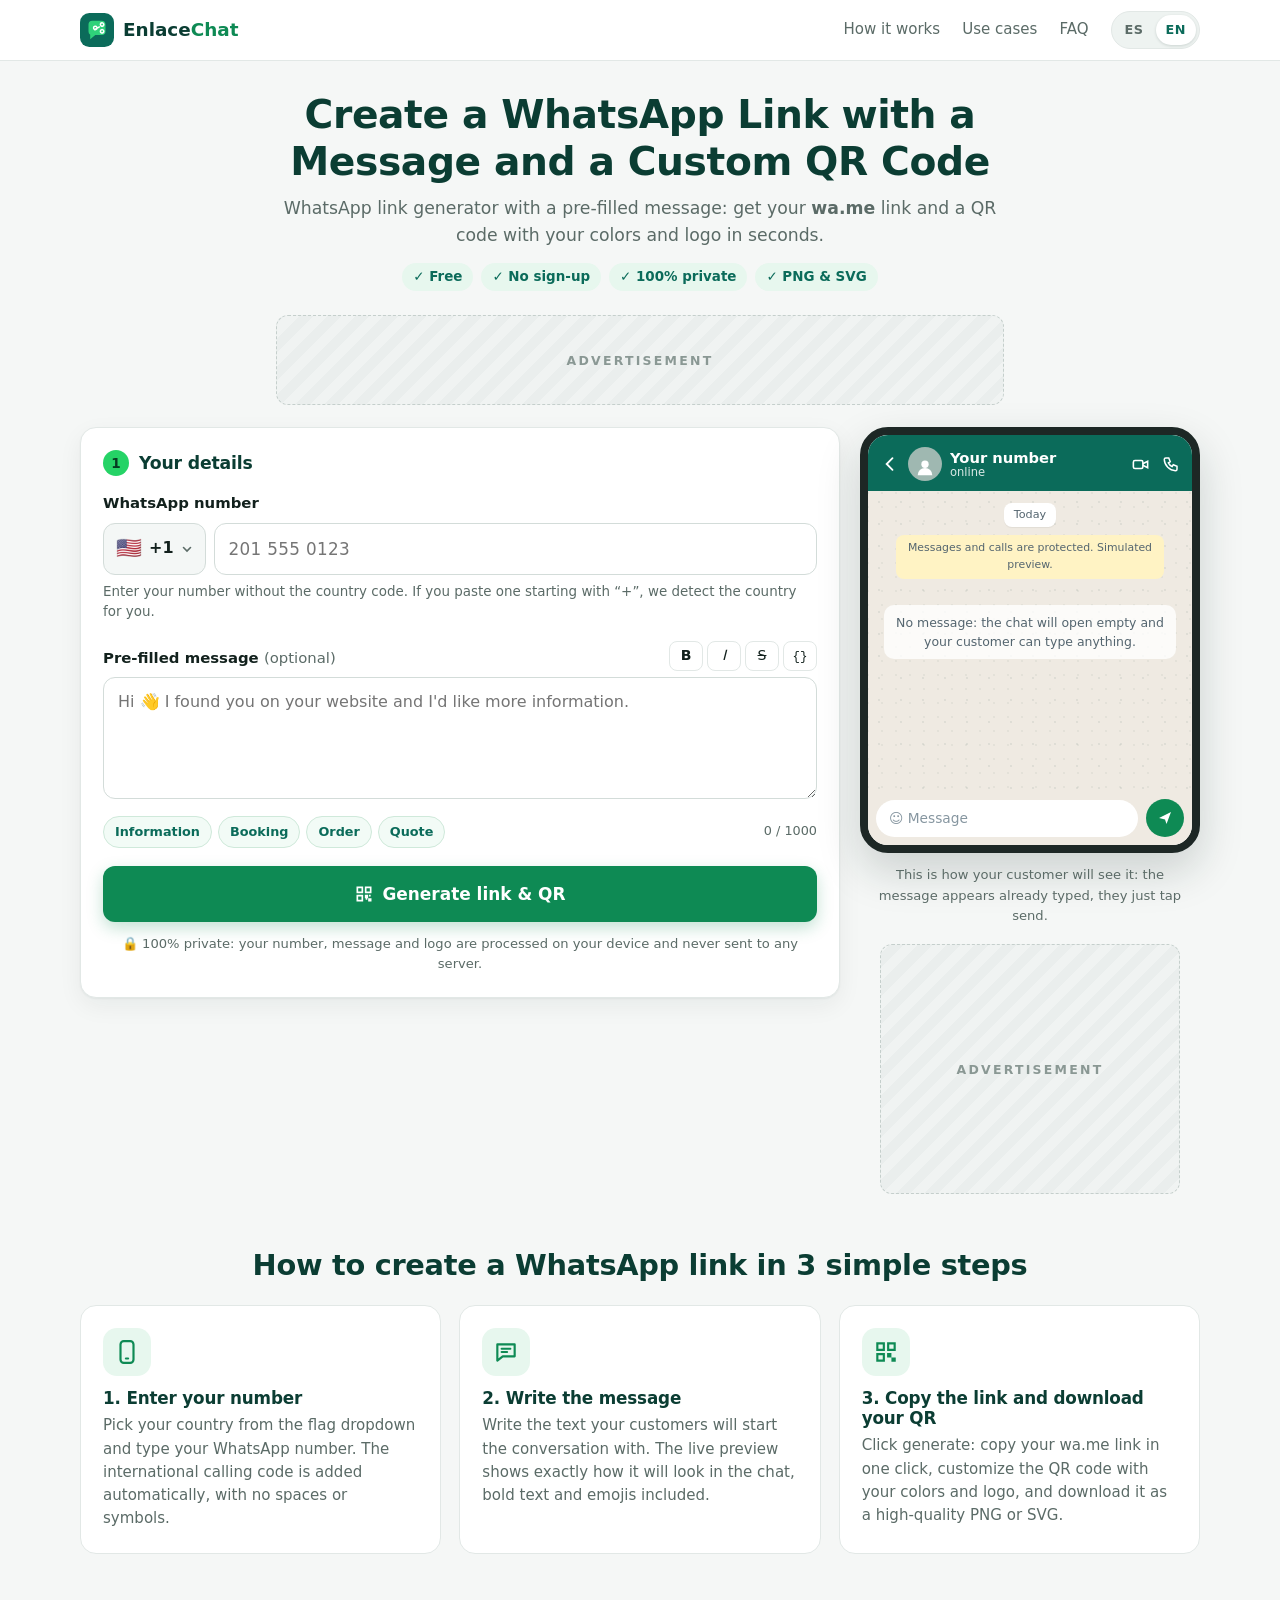
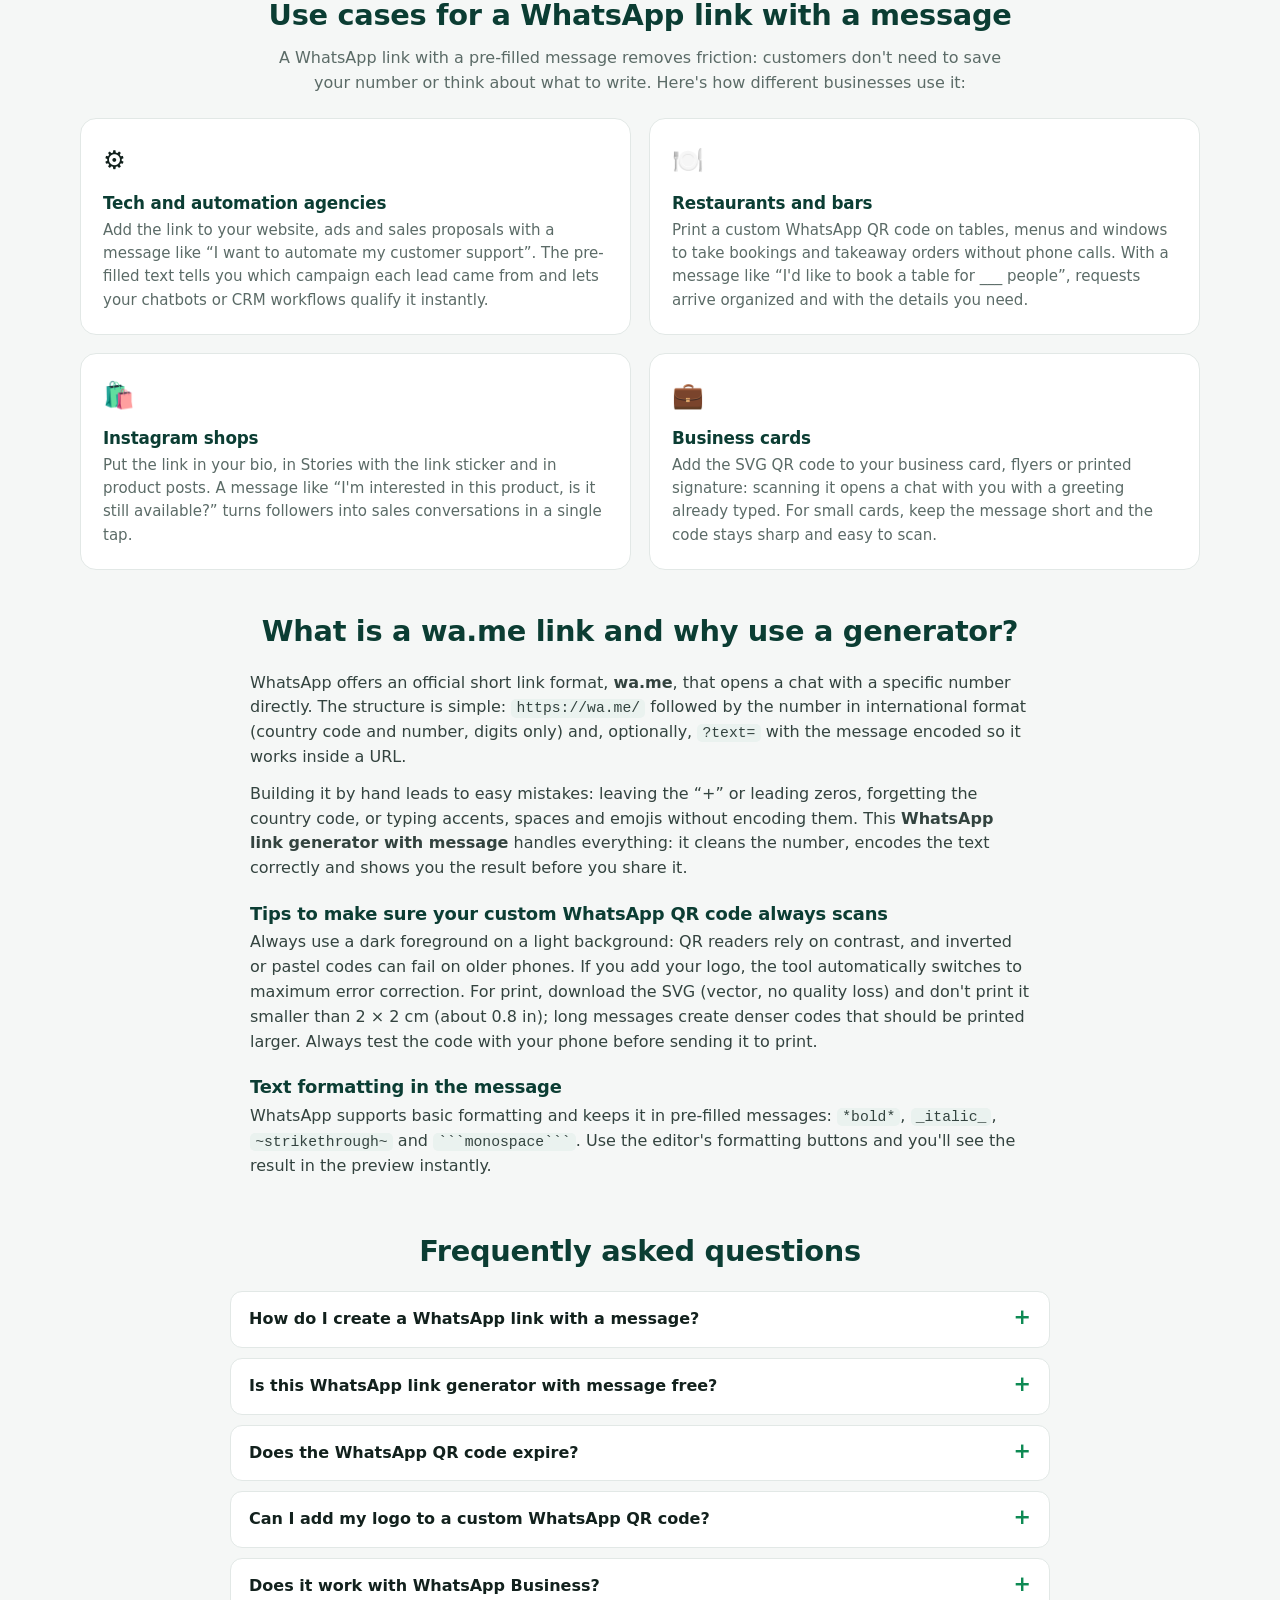
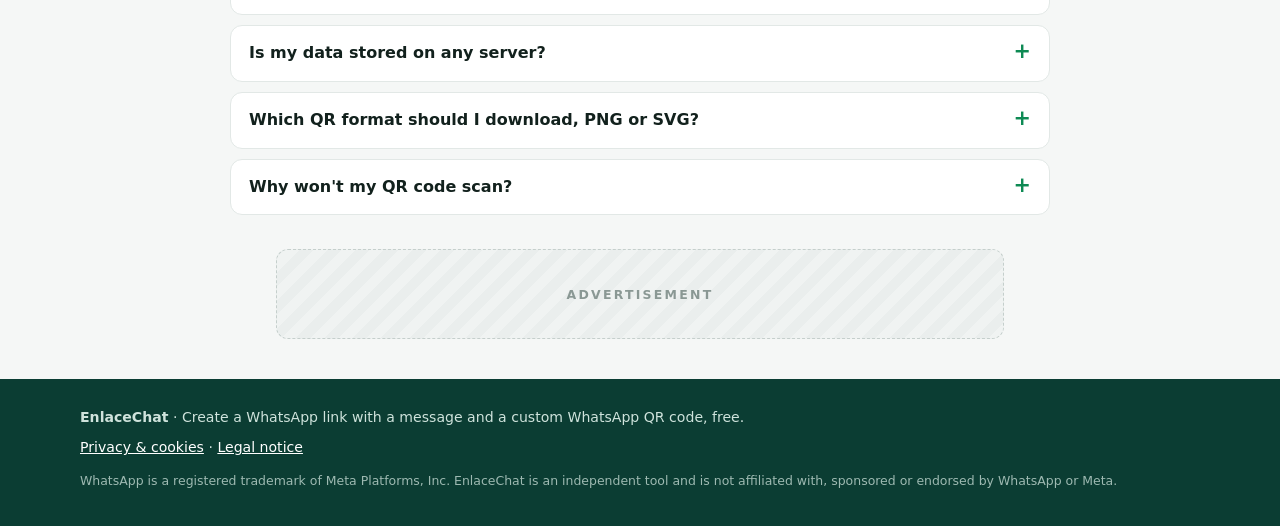
<file: en.html>
<!doctype html>
<html lang="en" data-page-lang="en">
<head>
  <meta charset="utf-8">
  <meta name="viewport" content="width=device-width, initial-scale=1">
  <title data-i18n="meta.title">WhatsApp Link Generator with Message &amp; Custom QR Code</title>
  <meta name="description" content="Create a WhatsApp link with a pre-filled message and a custom WhatsApp QR code with your logo and colors. Free, no sign-up, 100% private." data-i18n-attr="content:meta.desc">
  <!-- TODO: cambia TU-USUARIO/TU-REPOSITORIO por la dirección real de tu web (también en lib/manifest.js) -->
  <link rel="canonical" href="https://TU-USUARIO.github.io/TU-REPOSITORIO/en.html" data-i18n-attr="href:meta.canonical">

  <!-- SEO internacional: cada idioma tiene su propia URL; x-default es la página que detecta el idioma -->
  <link rel="alternate" hreflang="es" href="https://TU-USUARIO.github.io/TU-REPOSITORIO/">
  <link rel="alternate" hreflang="en" href="https://TU-USUARIO.github.io/TU-REPOSITORIO/en.html">
  <link rel="alternate" hreflang="x-default" href="https://TU-USUARIO.github.io/TU-REPOSITORIO/">

  <meta name="theme-color" content="#0b6b5a">
  <meta name="robots" content="index, follow">
  <meta property="og:type" content="website">
  <meta property="og:locale" content="en_US" data-i18n-attr="content:meta.ogLocale">
  <meta property="og:locale:alternate" content="es_ES" data-i18n-attr="content:meta.ogLocaleAlt">
  <meta property="og:site_name" content="EnlaceChat">
  <meta property="og:title" content="Create a WhatsApp link with a message and a custom QR code" data-i18n-attr="content:meta.ogTitle">
  <meta property="og:description" content="Create your wa.me link with a pre-filled message and download a QR code with your colors and logo. Free, no sign-up." data-i18n-attr="content:meta.ogDesc">
  <meta property="og:url" content="https://TU-USUARIO.github.io/TU-REPOSITORIO/en.html" data-i18n-attr="content:meta.canonical">
  <meta property="og:image" content="https://TU-USUARIO.github.io/TU-REPOSITORIO/assets/og-image.png">
  <meta property="og:image:width" content="1200">
  <meta property="og:image:height" content="630">
  <meta name="twitter:card" content="summary_large_image">
  <link rel="icon" href="assets/favicon.svg?v=20261002" type="image/svg+xml">
  <link rel="stylesheet" href="styles.css?v=20261002">

  <!-- TODO (al activar AdSense): pega aquí el código de tu banner de consentimiento de cookies (CMP certificado por Google). -->
  <!-- TODO (al activar AdSense): pega aquí el script principal de AdSense que te da Google. -->

  <script type="application/ld+json" data-i18n-jsonld="app">
  {
    "@context": "https://schema.org",
    "@type": "WebApplication",
    "name": "EnlaceChat — WhatsApp link generator with message and QR code",
    "url": "https://TU-USUARIO.github.io/TU-REPOSITORIO/en.html",
    "description": "Free tool to create a WhatsApp link with a pre-filled message and generate a custom WhatsApp QR code with colors and logo, downloadable as PNG and SVG.",
    "applicationCategory": "BusinessApplication",
    "operatingSystem": "Any (runs in the browser)",
    "inLanguage": "en",
    "isAccessibleForFree": true,
    "offers": {
      "@type": "Offer",
      "price": "0",
      "priceCurrency": "EUR"
    }
  }
  </script>
  <script type="application/ld+json" data-i18n-jsonld="faq">
  {
    "@context": "https://schema.org",
    "@type": "FAQPage",
    "inLanguage": "en",
    "mainEntity": [
      {
        "@type": "Question",
        "name": "How do I create a WhatsApp link with a message?",
        "acceptedAnswer": {
          "@type": "Answer",
          "text": "Choose your country, enter your number without the country code and write the message your customers will see. Click “Generate link & QR” and you'll get a wa.me link ready to copy, with the text already included."
        }
      },
      {
        "@type": "Question",
        "name": "Is this WhatsApp link generator with message free?",
        "acceptedAnswer": {
          "@type": "Answer",
          "text": "Yes. You can create as many links and QR codes as you want, with no sign-up and no limits. wa.me links never expire."
        }
      },
      {
        "@type": "Question",
        "name": "Does the WhatsApp QR code expire?",
        "acceptedAnswer": {
          "@type": "Answer",
          "text": "No. The QR code contains your wa.me link directly, with no redirects in between, so it will work as long as your number is active on WhatsApp."
        }
      },
      {
        "@type": "Question",
        "name": "Can I add my logo to a custom WhatsApp QR code?",
        "acceptedAnswer": {
          "@type": "Answer",
          "text": "Yes. You can add a chat icon or upload your own logo (PNG, JPG or SVG). The tool automatically increases the code's error correction so it keeps scanning reliably."
        }
      },
      {
        "@type": "Question",
        "name": "Does it work with WhatsApp Business?",
        "acceptedAnswer": {
          "@type": "Answer",
          "text": "Yes. wa.me links work the same for personal accounts and WhatsApp Business: the chat opens with your number and the message already typed."
        }
      },
      {
        "@type": "Question",
        "name": "Is my data stored on any server?",
        "acceptedAnswer": {
          "@type": "Answer",
          "text": "No. The link and the QR code are generated in your own browser. Your number, message and logo are never sent to or stored on any server."
        }
      },
      {
        "@type": "Question",
        "name": "Which QR format should I download, PNG or SVG?",
        "acceptedAnswer": {
          "@type": "Answer",
          "text": "PNG is ideal for social media, websites and documents. SVG is a vector format that scales without losing quality, perfect for print, business cards, posters and vinyl."
        }
      },
      {
        "@type": "Question",
        "name": "Why won't my QR code scan?",
        "acceptedAnswer": {
          "@type": "Answer",
          "text": "The most common causes are low color contrast, a foreground lighter than the background, a print size that's too small or a very long message. Use a dark color on a light background and print it at least 2 × 2 cm (about 0.8 in)."
        }
      }
    ]
  }
  </script>
  <script async src="https://pagead2.googlesyndication.com/pagead/js/adsbygoogle.js?client=ca-pub-7047246389946353"
     crossorigin="anonymous"></script>
</head>
<body>
  <a class="skip" href="#herramienta" data-i18n="nav.skip">Skip to the tool</a>

  <header class="site-header">
    <div class="wrap site-header__in">
      <a class="logo" href="./" aria-label="EnlaceChat, home" data-i18n-attr="aria-label:nav.home">
        <svg viewBox="0 0 40 40" width="34" height="34" aria-hidden="true">
          <rect width="40" height="40" rx="11" fill="#0b6b5a"/>
          <path d="M10 13.5A4.5 4.5 0 0 1 14.5 9h11A4.5 4.5 0 0 1 30 13.5v8a4.5 4.5 0 0 1-4.5 4.5H18l-6 5v-5.4A4.5 4.5 0 0 1 10 21.5z" fill="#2fd27a"/>
          <path d="M17.2 19.6l5.6-3.2M16 17.5a2 2 0 1 1 0 .1M24 21.5a2 2 0 1 1 0 .1M24 13.5a2 2 0 1 1 0 .1" stroke="#fff" stroke-width="1.8" fill="none" stroke-linecap="round"/>
        </svg>
        <span>Enlace<b>Chat</b></span>
      </a>
      <div class="site-header__right">
        <nav class="site-nav" aria-label="Sections" data-i18n-attr="aria-label:nav.sections">
          <a href="#como-funciona" data-i18n="nav.how">How it works</a>
          <a href="#casos-de-uso" data-i18n="nav.cases">Use cases</a>
          <a href="#preguntas-frecuentes" data-i18n="nav.faq">FAQ</a>
        </nav>
        <div class="lang-switch" role="group" aria-label="Language" data-i18n-attr="aria-label:nav.langLabel">
          <a href="./" hreflang="es" lang="es" data-lang="es" title="Español">ES</a>
          <a href="en.html" hreflang="en" lang="en" data-lang="en" title="English" aria-current="true">EN</a>
        </div>
      </div>
    </div>
  </header>

  <main>
    <section class="hero wrap">
      <h1 data-i18n="hero.h1">Create a WhatsApp Link with a Message and a Custom QR Code</h1>
      <p class="hero__sub" data-i18n-html="hero.sub">WhatsApp link generator with a pre-filled message: get your <strong>wa.me</strong> link and a QR code with your colors and logo in seconds.</p>
      <ul class="pills" aria-label="Benefits" data-i18n-attr="aria-label:hero.pills">
        <li data-i18n="hero.p1">✓ Free</li><li data-i18n="hero.p2">✓ No sign-up</li><li data-i18n="hero.p3">✓ 100% private</li><li data-i18n="hero.p4">✓ PNG &amp; SVG</li>
      </ul>
    </section>

    <!-- ===== ANUNCIO 1 · Banner horizontal superior ===== -->
    <div class="wrap">
      <div class="ad-slot ad-slot--leader" role="complementary" aria-label="Advertising space" data-i18n-attr="aria-label:ad.aria">
        <!-- PEGA AQUÍ TU CÓDIGO DE ADSENSE (banner horizontal: 728×90 en ordenador, 320×100 en móvil) -->
        <span class="ad-slot__label" data-i18n="ad.label">ADVERTISEMENT</span>
      </div>
    </div>

    <section id="herramienta" class="tool wrap" aria-label="WhatsApp link generator" data-i18n-attr="aria-label:tool.aria">
      <noscript><p class="noscript" data-i18n="tool.noscript">This tool needs JavaScript enabled to generate your link and QR code.</p></noscript>

      <div class="tool-grid">
        <!-- ===== Formulario ===== -->
        <div class="card form-card" id="formCard">
          <h2 class="card__title"><span class="step-n">1</span> <span data-i18n="tool.step1">Your details</span></h2>

          <label class="field-label" for="phone" data-i18n="tool.phoneLabel">WhatsApp number</label>
          <div class="phone-row">
            <div class="cc" id="cc">
              <button type="button" class="cc__btn" id="ccBtn" aria-haspopup="listbox" aria-expanded="false" aria-label="Country and calling code" data-i18n-attr="aria-label:tool.ccAria">
                <span class="cc__flag" id="ccFlag">🇪🇸</span>
                <span class="cc__dial" id="ccDial">+34</span>
                <svg class="cc__chev" viewBox="0 0 12 12" width="12" height="12" aria-hidden="true"><path d="M2.5 4.5 6 8l3.5-3.5" fill="none" stroke="currentColor" stroke-width="1.6" stroke-linecap="round"/></svg>
              </button>
              <div class="cc__panel" id="ccPanel" hidden>
                <input type="search" class="cc__search" id="ccSearch" placeholder="Search country or code…" autocomplete="off" aria-label="Search country" data-i18n-attr="placeholder:tool.ccSearch;aria-label:tool.ccSearchAria">
                <ul class="cc__list" id="ccList" role="listbox" aria-label="Countries" data-i18n-attr="aria-label:tool.ccListAria"></ul>
              </div>
            </div>
            <input id="phone" class="input phone-input" type="tel" inputmode="tel" autocomplete="tel-national" placeholder="201 555 0123" aria-describedby="phoneHint" data-i18n-attr="placeholder:tool.phonePh">
          </div>
          <p class="hint" id="phoneHint" data-i18n="tool.phoneHint">Enter your number without the country code. If you paste one starting with “+”, we detect the country for you.</p>

          <div class="msg-head">
            <label class="field-label" for="message" data-i18n-html="tool.msgLabel">Pre-filled message <span class="opt">(optional)</span></label>
            <div class="fmt" role="toolbar" aria-label="Text formatting" data-i18n-attr="aria-label:tool.fmtLabel">
              <button type="button" data-wrap="*" title="Bold" data-i18n-attr="title:tool.fmtBold;aria-label:tool.fmtBold" data-i18n-html="tool.fmtBoldBtn" aria-label="Bold"><b>B</b></button>
              <button type="button" data-wrap="_" title="Italic" data-i18n-attr="title:tool.fmtItalic;aria-label:tool.fmtItalic" data-i18n-html="tool.fmtItalicBtn" aria-label="Italic"><i>I</i></button>
              <button type="button" data-wrap="~" title="Strikethrough" data-i18n-attr="title:tool.fmtStrike;aria-label:tool.fmtStrike" data-i18n-html="tool.fmtStrikeBtn" aria-label="Strikethrough"><s>S</s></button>
              <button type="button" data-wrap="```" title="Monospace" data-i18n-attr="title:tool.fmtMono;aria-label:tool.fmtMono" aria-label="Monospace"><code>{}</code></button>
            </div>
          </div>
          <textarea id="message" class="input textarea" rows="4" maxlength="1000" placeholder="Hi 👋 I found you on your website and I&#x27;d like more information." data-i18n-attr="placeholder:tool.msgPh"></textarea>
          <div class="msg-foot">
            <div class="chips" aria-label="Quick templates" data-i18n-attr="aria-label:tool.chips">
              <button type="button" class="chip" data-tpl="Hi 👋 I&#x27;d like more information about your services." data-i18n-attr="data-tpl:tool.tpl1" data-i18n="tool.chip1">Information</button>
              <button type="button" class="chip" data-tpl="Hi! I&#x27;d like to book a table for ___ people on ___ at ___." data-i18n-attr="data-tpl:tool.tpl2" data-i18n="tool.chip2">Booking</button>
              <button type="button" class="chip" data-tpl="Hi, I&#x27;m interested in this product I saw on Instagram: ___ Is it still available?" data-i18n-attr="data-tpl:tool.tpl3" data-i18n="tool.chip3">Order</button>
              <button type="button" class="chip" data-tpl="Hi, I&#x27;d like a quote to automate ___ in my business." data-i18n-attr="data-tpl:tool.tpl4" data-i18n="tool.chip4">Quote</button>
            </div>
            <span class="counter" id="counter">0 / 1000</span>
          </div>

          <p class="error" id="formError" role="alert" hidden></p>
          <button type="button" class="btn btn--primary btn--xl" id="generateBtn">
            <svg viewBox="0 0 24 24" width="20" height="20" aria-hidden="true"><path d="M4 4h6v6H4zM14 4h6v6h-6zM4 14h6v6H4zM14 14h2v2h-2zM18 18h2v2h-2zM14 18h2M18 14h2" fill="none" stroke="currentColor" stroke-width="2"/></svg>
            <span id="genLabel" data-i18n="tool.generate">Generate link &amp; QR</span>
          </button>
          <p class="privacy" data-i18n="tool.privacy">🔒 100% private: your number, message and logo are processed on your device and never sent to any server.</p>
        </div>

        <!-- ===== Resultado: enlace + QR ===== -->
        <div class="card result-card" id="resultCard" hidden>
          <h2 class="card__title"><span class="step-n">2</span> <span data-i18n="tool.step2">Your WhatsApp link</span></h2>
          <div class="link-box">
            <input id="linkOut" class="input link-out" type="text" readonly aria-label="Generated link" data-i18n-attr="aria-label:tool.linkAria">
            <button type="button" class="btn btn--primary" id="copyBtn">
              <svg viewBox="0 0 24 24" width="18" height="18" aria-hidden="true"><rect x="8" y="8" width="12" height="12" rx="2" fill="none" stroke="currentColor" stroke-width="2"/><path d="M16 8V6a2 2 0 0 0-2-2H6a2 2 0 0 0-2 2v8a2 2 0 0 0 2 2h2" fill="none" stroke="currentColor" stroke-width="2"/></svg>
              <span id="copyLabel" data-i18n="tool.copy">Copy link</span>
            </button>
          </div>
          <p class="link-meta"><a id="testLink" href="#" target="_blank" rel="noopener" data-i18n="tool.test">Test link ↗</a> · <span id="linkLen"></span></p>

          <h2 class="card__title card__title--sub"><span class="step-n">3</span> <span data-i18n="tool.step3">Customize your WhatsApp QR code</span></h2>
          <div class="qr-zone">
            <div class="qr-stage">
              <div class="qr-canvas" id="qrBox" role="img" aria-label="Generated QR code" data-i18n-attr="aria-label:tool.qrAria"></div>
              <p class="qr-info" id="qrInfo"></p>
            </div>
            <div class="qr-controls">
              <div class="ctrl-row">
                <label class="color-field">
                  <span data-i18n="tool.fg">Foreground color</span>
                  <span class="color-pick"><input type="color" id="fgColor" value="#0b3d33"><input type="text" class="hex" id="fgHex" value="#0b3d33" maxlength="7" aria-label="Foreground color in hex" data-i18n-attr="aria-label:tool.fgHex"></span>
                </label>
                <label class="color-field">
                  <span data-i18n="tool.bg">Background color</span>
                  <span class="color-pick"><input type="color" id="bgColor" value="#ffffff"><input type="text" class="hex" id="bgHex" value="#ffffff" maxlength="7" aria-label="Background color in hex" data-i18n-attr="aria-label:tool.bgHex"></span>
                </label>
              </div>
              <div class="swatches" aria-label="Quick color combos" data-i18n-attr="aria-label:tool.swatches">
                <button type="button" class="sw" data-fg="#0b3d33" data-bg="#ffffff" style="--a:#0b3d33;--b:#ffffff" aria-label="Dark green on white" data-i18n-attr="aria-label:tool.sw1"></button>
                <button type="button" class="sw" data-fg="#128c5e" data-bg="#ffffff" style="--a:#128c5e;--b:#ffffff" aria-label="Green on white" data-i18n-attr="aria-label:tool.sw2"></button>
                <button type="button" class="sw" data-fg="#111111" data-bg="#ffffff" style="--a:#111111;--b:#ffffff" aria-label="Black on white" data-i18n-attr="aria-label:tool.sw3"></button>
                <button type="button" class="sw" data-fg="#0b3d33" data-bg="#dcf8c6" style="--a:#0b3d33;--b:#dcf8c6" aria-label="Dark green on light green" data-i18n-attr="aria-label:tool.sw4"></button>
                <button type="button" class="sw" data-fg="#1f2a44" data-bg="#f3f4f6" style="--a:#1f2a44;--b:#f3f4f6" aria-label="Navy on gray" data-i18n-attr="aria-label:tool.sw5"></button>
              </div>

              <fieldset class="seg-field">
                <legend data-i18n="tool.shape">Dot shape</legend>
                <div class="seg" id="styleSeg">
                  <button type="button" data-val="square" aria-pressed="false" data-i18n-html="tool.sq"><span class="g">▪ </span>Square</button>
                  <button type="button" data-val="rounded" aria-pressed="true" data-i18n-html="tool.rd"><span class="g">◆ </span>Rounded</button>
                  <button type="button" data-val="dots" aria-pressed="false" data-i18n-html="tool.dt"><span class="g">● </span>Dots</button>
                </div>
              </fieldset>

              <fieldset class="seg-field">
                <legend data-i18n="tool.center">Center image</legend>
                <div class="seg" id="logoSeg">
                  <button type="button" data-val="none" aria-pressed="false" data-i18n="tool.cNone">None</button>
                  <button type="button" data-val="chat" aria-pressed="true" data-i18n="tool.cChat">Chat icon</button>
                  <button type="button" data-val="custom" aria-pressed="false" data-i18n="tool.cCustom">My logo…</button>
                </div>
                <input type="file" id="logoFile" accept="image/png,image/jpeg,image/webp,image/svg+xml" hidden>
                <p class="hint" id="logoHint" data-i18n="tool.logoHint">With a center image we switch to maximum error correction so the code still scans.</p>
              </fieldset>

              <p class="warn" id="contrastWarn" role="status" hidden></p>

              <div class="dl-row">
                <label class="size-field">
                  <span data-i18n="tool.pngSize">PNG size</span>
                  <select id="pngSize" class="input select">
                    <option value="512">512 px</option>
                    <option value="1024" selected>1024 px</option>
                    <option value="2048" data-i18n="tool.s2048">2048 px (high)</option>
                    <option value="4096" data-i18n="tool.s4096">4096 px (print)</option>
                  </select>
                </label>
                <button type="button" class="btn btn--primary" id="dlPng" data-i18n="tool.dlPng">⬇ Download PNG</button>
                <button type="button" class="btn btn--ghost" id="dlSvg" data-i18n="tool.dlSvg">⬇ Download SVG</button>
              </div>
            </div>
          </div>
        </div>

        <!-- ===== Lateral: vista previa + anuncio cuadrado ===== -->
        <aside class="side" aria-label="Preview" data-i18n-attr="aria-label:pv.aria">
          <div class="phone" aria-label="Chat preview" data-i18n-attr="aria-label:pv.chatAria">
            <div class="phone__top">
              <svg class="phone__back" viewBox="0 0 24 24" width="20" height="20" aria-hidden="true"><path d="M15 5l-7 7 7 7" fill="none" stroke="currentColor" stroke-width="2.2" stroke-linecap="round"/></svg>
              <span class="phone__avatar" aria-hidden="true">
                <svg viewBox="0 0 24 24" width="22" height="22"><circle cx="12" cy="9" r="4" fill="#fff"/><path d="M4 21a8 8 0 0 1 16 0" fill="#fff"/></svg>
              </span>
              <span class="phone__who"><b id="pvName">+34 600 123 456</b><small data-i18n="pv.online">online</small></span>
              <span class="phone__icons" aria-hidden="true">
                <svg viewBox="0 0 24 24" width="19" height="19"><rect x="3" y="7" width="12" height="10" rx="2" fill="none" stroke="currentColor" stroke-width="2"/><path d="M15 11l6-3v8l-6-3" fill="none" stroke="currentColor" stroke-width="2"/></svg>
                <svg viewBox="0 0 24 24" width="18" height="18"><path d="M5 4h4l2 5-2.5 1.5a11 11 0 0 0 5 5L15 13l5 2v4a2 2 0 0 1-2 2A16 16 0 0 1 3 6a2 2 0 0 1 2-2" fill="none" stroke="currentColor" stroke-width="2"/></svg>
              </span>
            </div>
            <div class="phone__chat" id="pvChat">
              <span class="day-pill" data-i18n="pv.today">Today</span>
              <div class="sys-note" data-i18n="pv.sys">Messages and calls are protected. Simulated preview.</div>
              <div class="bubble" id="pvBubble">
                <span class="bubble__text" id="pvText"></span>
                <span class="bubble__meta"><span id="pvTime">10:24</span>
                  <svg viewBox="0 0 18 11" width="16" height="10" aria-hidden="true"><path d="M1 6l3 3 6-7M7 8l1 1 6-7" fill="none" stroke="#3aa9e0" stroke-width="1.6" stroke-linecap="round"/></svg>
                </span>
              </div>
              <p class="empty-note" id="pvEmpty" hidden data-i18n="pv.empty">No message: the chat will open empty and your customer can type anything.</p>
            </div>
            <div class="phone__bar">
              <span class="phone__input">☺ <span data-i18n="pv.input">Message</span></span>
              <span class="phone__send" aria-hidden="true"><svg viewBox="0 0 24 24" width="18" height="18"><path d="M4 12l16-8-6 16-2-6z" fill="#fff"/></svg></span>
            </div>
          </div>
          <p class="side__cap" data-i18n="pv.cap">This is how your customer will see it: the message appears already typed, they just tap send.</p>

          <!-- ===== ANUNCIO 2 · Cuadrado lateral (debajo de la vista previa en móvil) ===== -->
          <div class="ad-slot ad-slot--square" role="complementary" aria-label="Advertising space" data-i18n-attr="aria-label:ad.aria">
            <!-- PEGA AQUÍ TU CÓDIGO DE ADSENSE (anuncio cuadrado / rectángulo mediano 300×250) -->
            <span class="ad-slot__label" data-i18n="ad.label">ADVERTISEMENT</span>
          </div>
        </aside>
      </div>
    </section>

    <!-- ===== Contenido SEO ===== -->
    <section id="como-funciona" class="section wrap">
      <h2 class="section__title" data-i18n="how.title">How to create a WhatsApp link in 3 simple steps</h2>
      <ol class="steps">
        <li class="step">
          <span class="step__icon" aria-hidden="true"><svg viewBox="0 0 24 24" width="26" height="26"><rect x="6" y="2" width="12" height="20" rx="3" fill="none" stroke="currentColor" stroke-width="2"/><path d="M11 18h2" stroke="currentColor" stroke-width="2" stroke-linecap="round"/></svg></span>
          <h3 data-i18n="how.s1t">1. Enter your number</h3>
          <p data-i18n="how.s1p">Pick your country from the flag dropdown and type your WhatsApp number. The international calling code is added automatically, with no spaces or symbols.</p>
        </li>
        <li class="step">
          <span class="step__icon" aria-hidden="true"><svg viewBox="0 0 24 24" width="26" height="26"><path d="M4 5h16v11H9l-5 4z" fill="none" stroke="currentColor" stroke-width="2" stroke-linejoin="round"/><path d="M8 9h8M8 12h5" stroke="currentColor" stroke-width="2" stroke-linecap="round"/></svg></span>
          <h3 data-i18n="how.s2t">2. Write the message</h3>
          <p data-i18n="how.s2p">Write the text your customers will start the conversation with. The live preview shows exactly how it will look in the chat, bold text and emojis included.</p>
        </li>
        <li class="step">
          <span class="step__icon" aria-hidden="true"><svg viewBox="0 0 24 24" width="26" height="26"><path d="M4 4h6v6H4zM14 4h6v6h-6zM4 14h6v6H4zM14 14h2v2h-2zM18 18h2v2h-2z" fill="none" stroke="currentColor" stroke-width="2"/></svg></span>
          <h3 data-i18n="how.s3t">3. Copy the link and download your QR</h3>
          <p data-i18n="how.s3p">Click generate: copy your wa.me link in one click, customize the QR code with your colors and logo, and download it as a high-quality PNG or SVG.</p>
        </li>
      </ol>
    </section>

    <section id="casos-de-uso" class="section wrap">
      <h2 class="section__title" data-i18n="cases.title">Use cases for a WhatsApp link with a message</h2>
      <p class="section__lead" data-i18n="cases.lead">A WhatsApp link with a pre-filled message removes friction: customers don't need to save your number or think about what to write. Here's how different businesses use it:</p>
      <div class="cases">
        <article class="case">
          <span class="case__icon" aria-hidden="true">⚙️</span>
          <h3 data-i18n="cases.c1t">Tech and automation agencies</h3>
          <p data-i18n="cases.c1p">Add the link to your website, ads and sales proposals with a message like “I want to automate my customer support”. The pre-filled text tells you which campaign each lead came from and lets your chatbots or CRM workflows qualify it instantly.</p>
        </article>
        <article class="case">
          <span class="case__icon" aria-hidden="true">🍽️</span>
          <h3 data-i18n="cases.c2t">Restaurants and bars</h3>
          <p data-i18n="cases.c2p">Print a custom WhatsApp QR code on tables, menus and windows to take bookings and takeaway orders without phone calls. With a message like “I'd like to book a table for ___ people”, requests arrive organized and with the details you need.</p>
        </article>
        <article class="case">
          <span class="case__icon" aria-hidden="true">🛍️</span>
          <h3 data-i18n="cases.c3t">Instagram shops</h3>
          <p data-i18n="cases.c3p">Put the link in your bio, in Stories with the link sticker and in product posts. A message like “I'm interested in this product, is it still available?” turns followers into sales conversations in a single tap.</p>
        </article>
        <article class="case">
          <span class="case__icon" aria-hidden="true">💼</span>
          <h3 data-i18n="cases.c4t">Business cards</h3>
          <p data-i18n="cases.c4p">Add the SVG QR code to your business card, flyers or printed signature: scanning it opens a chat with you with a greeting already typed. For small cards, keep the message short and the code stays sharp and easy to scan.</p>
        </article>
      </div>
    </section>

    <section class="section wrap prose">
      <h2 class="section__title" data-i18n="seo.title">What is a wa.me link and why use a generator?</h2>
      <p data-i18n-html="seo.p1">WhatsApp offers an official short link format, <strong>wa.me</strong>, that opens a chat with a specific number directly. The structure is simple: <code>https://wa.me/</code> followed by the number in international format (country code and number, digits only) and, optionally, <code>?text=</code> with the message encoded so it works inside a URL.</p>
      <p data-i18n-html="seo.p2">Building it by hand leads to easy mistakes: leaving the “+” or leading zeros, forgetting the country code, or typing accents, spaces and emojis without encoding them. This <strong>WhatsApp link generator with message</strong> handles everything: it cleans the number, encodes the text correctly and shows you the result before you share it.</p>
      <h3 data-i18n="seo.h3a">Tips to make sure your custom WhatsApp QR code always scans</h3>
      <p data-i18n="seo.p3">Always use a dark foreground on a light background: QR readers rely on contrast, and inverted or pastel codes can fail on older phones. If you add your logo, the tool automatically switches to maximum error correction. For print, download the SVG (vector, no quality loss) and don't print it smaller than 2 × 2 cm (about 0.8 in); long messages create denser codes that should be printed larger. Always test the code with your phone before sending it to print.</p>
      <h3 data-i18n="seo.h3b">Text formatting in the message</h3>
      <p data-i18n-html="seo.p4">WhatsApp supports basic formatting and keeps it in pre-filled messages: <code>*bold*</code>, <code>_italic_</code>, <code>~strikethrough~</code> and <code>```monospace```</code>. Use the editor's formatting buttons and you'll see the result in the preview instantly.</p>
    </section>

    <section id="preguntas-frecuentes" class="section wrap">
      <h2 class="section__title" data-i18n="faq.title">Frequently asked questions</h2>
      <div class="faq">
        <details><summary data-i18n="faq.q1">How do I create a WhatsApp link with a message?</summary><p data-i18n="faq.a1">Choose your country, enter your number without the country code and write the message your customers will see. Click “Generate link &amp; QR” and you'll get a wa.me link ready to copy, with the text already included.</p></details>
        <details><summary data-i18n="faq.q2">Is this WhatsApp link generator with message free?</summary><p data-i18n="faq.a2">Yes. You can create as many links and QR codes as you want, with no sign-up and no limits. wa.me links never expire.</p></details>
        <details><summary data-i18n="faq.q3">Does the WhatsApp QR code expire?</summary><p data-i18n="faq.a3">No. The QR code contains your wa.me link directly, with no redirects in between, so it will work as long as your number is active on WhatsApp.</p></details>
        <details><summary data-i18n="faq.q4">Can I add my logo to a custom WhatsApp QR code?</summary><p data-i18n="faq.a4">Yes. You can add a chat icon or upload your own logo (PNG, JPG or SVG). The tool automatically increases the code's error correction so it keeps scanning reliably.</p></details>
        <details><summary data-i18n="faq.q5">Does it work with WhatsApp Business?</summary><p data-i18n="faq.a5">Yes. wa.me links work the same for personal accounts and WhatsApp Business: the chat opens with your number and the message already typed.</p></details>
        <details><summary data-i18n="faq.q6">Is my data stored on any server?</summary><p data-i18n="faq.a6">No. The link and the QR code are generated in your own browser. Your number, message and logo are never sent to or stored on any server.</p></details>
        <details><summary data-i18n="faq.q7">Which QR format should I download, PNG or SVG?</summary><p data-i18n="faq.a7">PNG is ideal for social media, websites and documents. SVG is a vector format that scales without losing quality, perfect for print, business cards, posters and vinyl.</p></details>
        <details><summary data-i18n="faq.q8">Why won't my QR code scan?</summary><p data-i18n="faq.a8">The most common causes are low color contrast, a foreground lighter than the background, a print size that's too small or a very long message. Use a dark color on a light background and print it at least 2 × 2 cm (about 0.8 in).</p></details>
      </div>
    </section>

    <!-- ===== ANUNCIO 4 · Banner horizontal inferior ===== -->
    <div class="wrap">
      <div class="ad-slot ad-slot--leader ad-slot--bottom" role="complementary" aria-label="Advertising space" data-i18n-attr="aria-label:ad.aria">
        <!-- PEGA AQUÍ TU CÓDIGO DE ADSENSE (banner horizontal: 728×90 en ordenador, 320×100 en móvil) -->
        <span class="ad-slot__label" data-i18n="ad.label">ADVERTISEMENT</span>
      </div>
    </div>
  </main>

  <footer class="site-footer">
    <div class="wrap site-footer__in">
      <p data-i18n-html="footer.tagline"><b>EnlaceChat</b> · Create a WhatsApp link with a message and a custom WhatsApp QR code, free.</p>
      <nav aria-label="Legal" data-i18n-attr="aria-label:footer.legalAria"><a href="privacy.html" data-i18n-attr="href:footer.privacyHref" data-i18n="footer.privacy">Privacy &amp; cookies</a> · <a href="legal-notice.html" data-i18n-attr="href:footer.legalHref" data-i18n="footer.legal">Legal notice</a></nav>
      <p class="tm" data-i18n="footer.tm">WhatsApp is a registered trademark of Meta Platforms, Inc. EnlaceChat is an independent tool and is not affiliated with, sponsored or endorsed by WhatsApp or Meta.</p>
    </div>
  </footer>

  <!-- ===== ANUNCIO 3 · Pop-up intermedio (tras copiar o descargar) ===== -->
  <dialog class="interstitial" id="adDialog" aria-labelledby="adDialogTitle">
    <button type="button" class="interstitial__x" id="adClose" aria-label="Close" data-i18n-attr="aria-label:popup.close">×</button>
    <p class="interstitial__title" id="adDialogTitle">✅ <span id="adDialogMsg" data-i18n="popup.done">Done!</span></p>
    <div class="ad-slot ad-slot--square ad-slot--modal">
      <!-- PEGA AQUÍ TU CÓDIGO DE ADSENSE (anuncio 300×250 para la ventana intermedia) -->
      <span class="ad-slot__label" data-i18n="ad.label">ADVERTISEMENT</span>
    </div>
    <button type="button" class="btn btn--primary btn--block" id="adContinue" data-i18n="popup.continue">Close and continue</button>
  </dialog>

  <div class="toast" id="toast" role="status" aria-live="polite"></div>

  <script defer src="lib/manifest.js?v=20261002"></script>
  <script defer src="lib/countries.js?v=20261002"></script>
  <script defer src="lib/i18n.js?v=20261002"></script>
  <script defer src="lib/qr-encoder.js?v=20261002"></script>
  <script defer src="lib/qr-render.js?v=20261002"></script>
  <script defer src="main.js?v=20261002"></script>
</body>
</html>
</file>
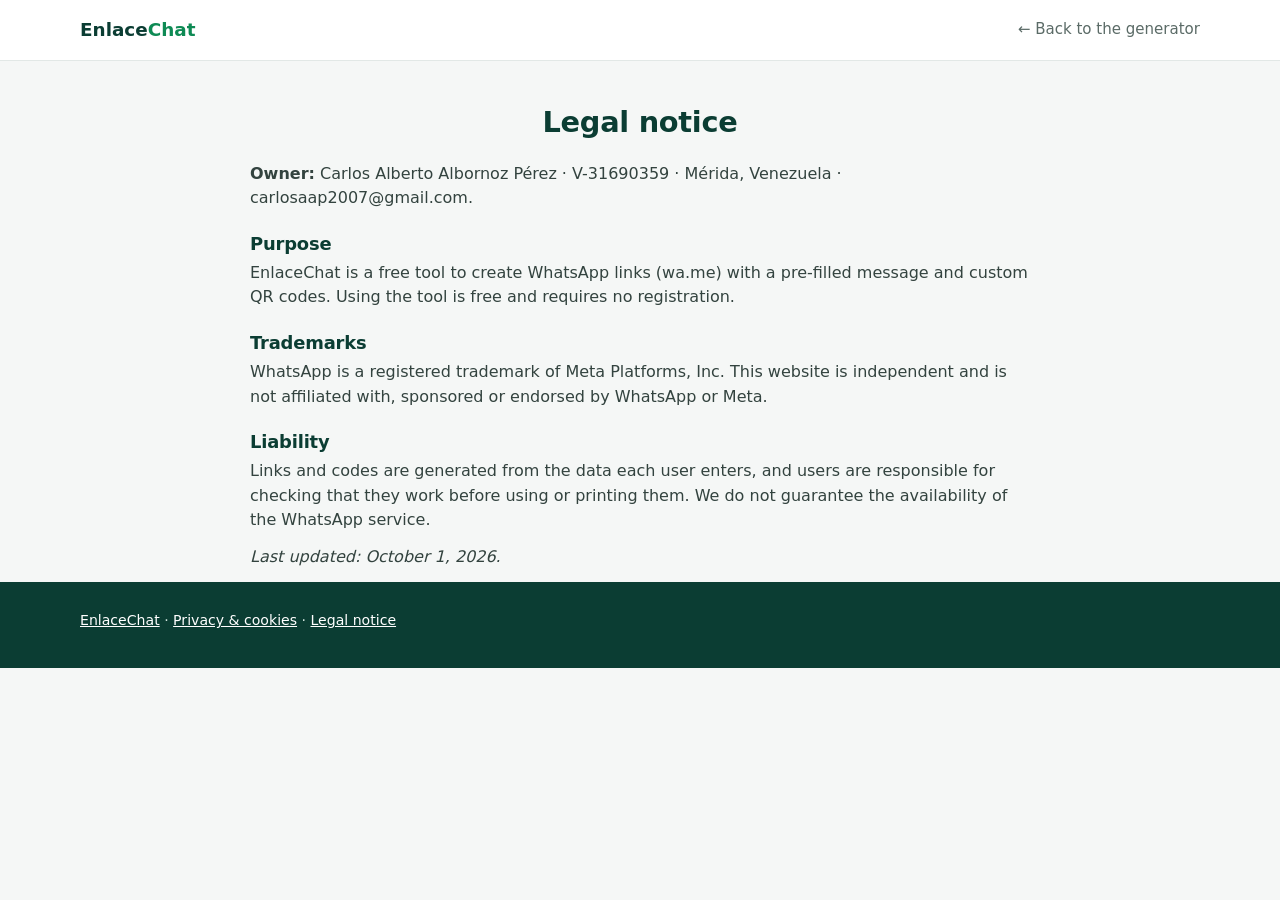
<file: legal-notice.html>
<!doctype html>
<html lang="en">
<head>
  <meta charset="utf-8">
  <meta name="viewport" content="width=device-width, initial-scale=1">
  <title>Legal notice | EnlaceChat</title>
  <meta name="robots" content="noindex, follow">
  <link rel="icon" href="assets/favicon.svg?v=20261001" type="image/svg+xml">
  <link rel="stylesheet" href="styles.css?v=20261001">
</head>
<body>
  <header class="site-header"><div class="wrap site-header__in"><a class="logo" href="en.html"><span>Enlace<b>Chat</b></span></a><nav class="site-nav"><a href="en.html">← Back to the generator</a></nav></div></header>
  <main class="section wrap prose">
    <h1 class="section__title">Legal notice</h1>
    <!-- TODO: review this text with a professional and fill in the fields marked [ ] -->
    <p><strong>Owner:</strong> Carlos Alberto Albornoz Pérez · V-31690359 · Mérida, Venezuela · carlosaap2007@gmail.com.</p>
    <h3>Purpose</h3>
    <p>EnlaceChat is a free tool to create WhatsApp links (wa.me) with a pre-filled message and custom QR codes. Using the tool is free and requires no registration.</p>
    <h3>Trademarks</h3>
    <p>WhatsApp is a registered trademark of Meta Platforms, Inc. This website is independent and is not affiliated with, sponsored or endorsed by WhatsApp or Meta.</p>
    <h3>Liability</h3>
    <p>Links and codes are generated from the data each user enters, and users are responsible for checking that they work before using or printing them. We do not guarantee the availability of the WhatsApp service.</p>
    <p><em>Last updated: October 1, 2026.</em></p>
  </main>
  <footer class="site-footer"><div class="wrap site-footer__in"><p><a href="en.html">EnlaceChat</a> · <a href="privacy.html">Privacy &amp; cookies</a> · <a href="legal-notice.html">Legal notice</a></p></div></footer>
</body>
</html>
</file>
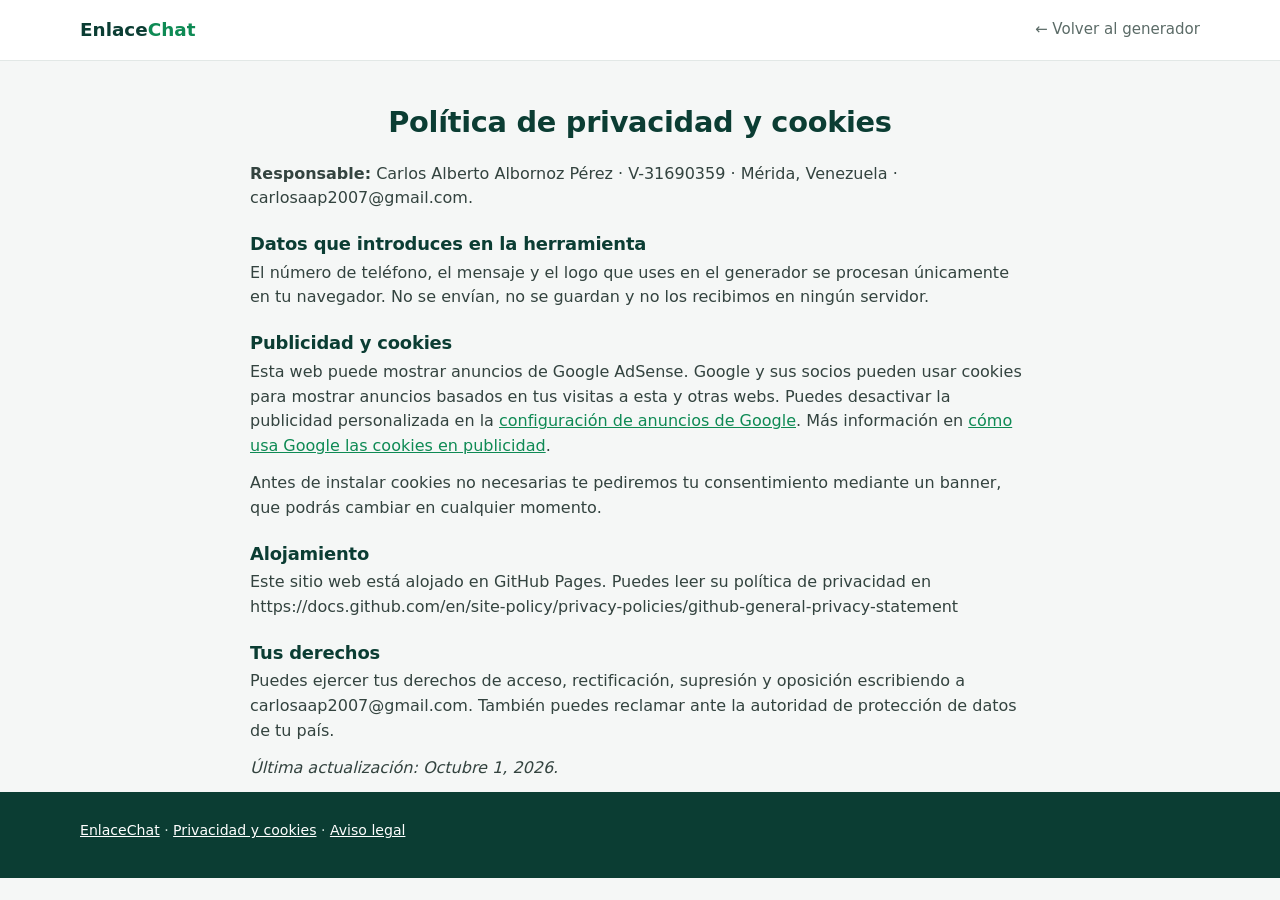
<file: privacidad.html>
<!doctype html>
<html lang="es">
<head>
  <meta charset="utf-8">
  <meta name="viewport" content="width=device-width, initial-scale=1">
  <title>Política de privacidad y cookies | EnlaceChat</title>
  <meta name="robots" content="noindex, follow">
  <link rel="icon" href="assets/favicon.svg?v=20261001" type="image/svg+xml">
  <link rel="stylesheet" href="styles.css?v=20261001">
</head>
<body>
  <header class="site-header"><div class="wrap site-header__in"><a class="logo" href="./"><span>Enlace<b>Chat</b></span></a><nav class="site-nav"><a href="./">← Volver al generador</a></nav></div></header>
  <main class="section wrap prose">
    <h1 class="section__title">Política de privacidad y cookies</h1>
    <!-- TODO: revisa este texto con un profesional y completa los datos marcados con [ ] -->
    <p><strong>Responsable:</strong> Carlos Alberto Albornoz Pérez · V-31690359 · Mérida, Venezuela · carlosaap2007@gmail.com.</p>
    <h3>Datos que introduces en la herramienta</h3>
    <p>El número de teléfono, el mensaje y el logo que uses en el generador se procesan únicamente en tu navegador. No se envían, no se guardan y no los recibimos en ningún servidor.</p>
    <h3>Publicidad y cookies</h3>
    <p>Esta web puede mostrar anuncios de Google AdSense. Google y sus socios pueden usar cookies para mostrar anuncios basados en tus visitas a esta y otras webs. Puedes desactivar la publicidad personalizada en la <a href="https://adssettings.google.com" rel="noopener">configuración de anuncios de Google</a>. Más información en <a href="https://policies.google.com/technologies/ads" rel="noopener">cómo usa Google las cookies en publicidad</a>.</p>
    <p>Antes de instalar cookies no necesarias te pediremos tu consentimiento mediante un banner, que podrás cambiar en cualquier momento.</p>
    <h3>Alojamiento</h3>
    <p>Este sitio web está alojado en GitHub Pages. Puedes leer su política de privacidad en https://docs.github.com/en/site-policy/privacy-policies/github-general-privacy-statement</p>
    <h3>Tus derechos</h3>
    <p>Puedes ejercer tus derechos de acceso, rectificación, supresión y oposición escribiendo a carlosaap2007@gmail.com. También puedes reclamar ante la autoridad de protección de datos de tu país.</p>
    <p><em>Última actualización: Octubre 1, 2026.</em></p>
  </main>
  <footer class="site-footer"><div class="wrap site-footer__in"><p><a href="./">EnlaceChat</a> · <a href="privacidad.html">Privacidad y cookies</a> · <a href="aviso-legal.html">Aviso legal</a></p></div></footer>
</body>
</html>
</file>
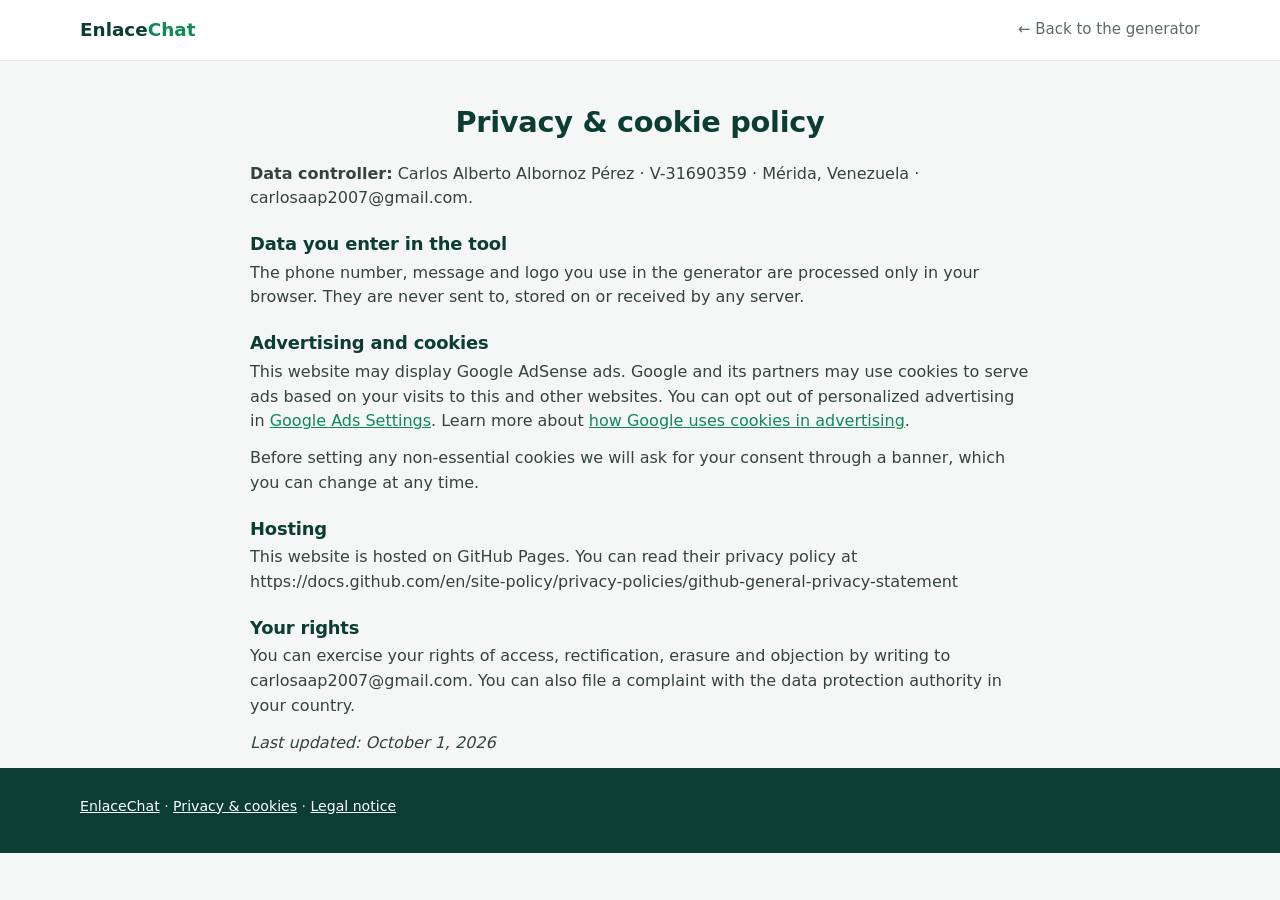
<file: privacy.html>
<!doctype html>
<html lang="en">
<head>
  <meta charset="utf-8">
  <meta name="viewport" content="width=device-width, initial-scale=1">
  <title>Privacy &amp; cookie policy | EnlaceChat</title>
  <meta name="robots" content="noindex, follow">
  <link rel="icon" href="assets/favicon.svg?v=20261001" type="image/svg+xml">
  <link rel="stylesheet" href="styles.css?v=20261001">
</head>
<body>
  <header class="site-header"><div class="wrap site-header__in"><a class="logo" href="en.html"><span>Enlace<b>Chat</b></span></a><nav class="site-nav"><a href="en.html">← Back to the generator</a></nav></div></header>
  <main class="section wrap prose">
    <h1 class="section__title">Privacy &amp; cookie policy</h1>
    <!-- TODO: review this text with a professional and fill in the fields marked [ ] -->
    <p><strong>Data controller:</strong> Carlos Alberto Albornoz Pérez · V-31690359 · Mérida, Venezuela · carlosaap2007@gmail.com.</p>
    <h3>Data you enter in the tool</h3>
    <p>The phone number, message and logo you use in the generator are processed only in your browser. They are never sent to, stored on or received by any server.</p>
    <h3>Advertising and cookies</h3>
    <p>This website may display Google AdSense ads. Google and its partners may use cookies to serve ads based on your visits to this and other websites. You can opt out of personalized advertising in <a href="https://adssettings.google.com" rel="noopener">Google Ads Settings</a>. Learn more about <a href="https://policies.google.com/technologies/ads" rel="noopener">how Google uses cookies in advertising</a>.</p>
    <p>Before setting any non-essential cookies we will ask for your consent through a banner, which you can change at any time.</p>
    <h3>Hosting</h3>
    <p>This website is hosted on GitHub Pages. You can read their privacy policy at https://docs.github.com/en/site-policy/privacy-policies/github-general-privacy-statement</p>
    <h3>Your rights</h3>
    <p>You can exercise your rights of access, rectification, erasure and objection by writing to carlosaap2007@gmail.com. You can also file a complaint with the data protection authority in your country.</p>
    <p><em>Last updated: October 1, 2026</em></p>
  </main>
  <footer class="site-footer"><div class="wrap site-footer__in"><p><a href="en.html">EnlaceChat</a> · <a href="privacy.html">Privacy &amp; cookies</a> · <a href="legal-notice.html">Legal notice</a></p></div></footer>
</body>
</html>
</file>
<file: styles.css>
/* =========================================================
   EnlaceChat — estilos
   1. Variables · 2. Base · 3. Cabecera y hero · 4. Anuncios
   5. Herramienta · 6. Vista previa · 7. QR · 8. Secciones SEO
   9. Pie · 10. Pop-up y aviso · 11. Responsive
   ========================================================= */

/* 1. Variables */
:root {
  --green: #25d366;
  --green-soft: #dcf8c6;
  --brand: #0e8a54;
  --brand-dark: #0b6b5a;
  --deep: #0b3d33;
  --ink: #12211d;
  --muted: #5b6b67;
  --line: #e2e8e6;
  --bg: #f5f7f6;
  --card: #ffffff;
  --chat: #efeae2;
  --bubble: #d9fdd3;
  --warn-bg: #fff7e6;
  --warn: #8a5a00;
  --err: #b42318;
  --radius: 16px;
  --shadow: 0 1px 2px rgba(16, 40, 34, .05), 0 8px 24px rgba(16, 40, 34, .06);
  --font: "Inter", ui-sans-serif, system-ui, -apple-system, "Segoe UI", Roboto, "Helvetica Neue", Arial, sans-serif;
}

/* 2. Base */
*, *::before, *::after { box-sizing: border-box; }
html { scroll-behavior: smooth; -webkit-text-size-adjust: 100%; }
@media (prefers-reduced-motion: reduce) { html { scroll-behavior: auto; } }
body {
  margin: 0; font-family: var(--font); color: var(--ink); background: var(--bg);
  line-height: 1.55; font-size: 16px; overflow-x: hidden;
}
img, svg { max-width: 100%; }
a { color: var(--brand); }
h1, h2, h3 { line-height: 1.2; margin: 0; letter-spacing: -.01em; }
code { font-family: ui-monospace, SFMono-Regular, Menlo, Consolas, monospace; font-size: .92em; background: #eaf2ef; padding: .08em .35em; border-radius: 5px; }
button { font: inherit; color: inherit; cursor: pointer; }
.wrap { width: 100%; max-width: 1160px; margin: 0 auto; padding: 0 20px; }
.skip { position: absolute; left: -999px; top: 8px; background: #fff; padding: 8px 12px; border-radius: 8px; z-index: 50; }
.skip:focus { left: 8px; }
:focus-visible { outline: 3px solid rgba(37, 211, 102, .55); outline-offset: 2px; }

/* 3. Cabecera y hero */
.site-header { background: #fff; border-bottom: 1px solid var(--line); }
.site-header__in { display: flex; align-items: center; justify-content: space-between; height: 60px; gap: 12px; }
.logo { display: inline-flex; align-items: center; gap: 9px; text-decoration: none; color: var(--deep); font-weight: 700; font-size: 1.15rem; }
.logo b { color: var(--brand); }
.site-header__right { display: flex; align-items: center; gap: 22px; }
.site-nav { display: flex; gap: 22px; }
/* Selector de idioma ES / EN */
.lang-switch { display: inline-flex; padding: 3px; gap: 2px; background: #eef3f1; border: 1px solid var(--line); border-radius: 999px; }
.lang-switch a {
  min-width: 38px; padding: 5px 10px; border-radius: 999px; text-align: center; text-decoration: none;
  font-size: .8rem; font-weight: 700; letter-spacing: .04em; color: var(--muted); transition: background .15s, color .15s;
}
.lang-switch a:hover { color: var(--deep); }
.lang-switch a[aria-current="true"] { background: #fff; color: var(--brand-dark); box-shadow: 0 1px 3px rgba(16, 40, 34, .15); }
.site-nav a { color: var(--muted); text-decoration: none; font-size: .94rem; font-weight: 500; }
.site-nav a:hover { color: var(--brand); }

.hero { padding-top: 30px; padding-bottom: 6px; text-align: center; }
.hero h1 { font-size: clamp(1.5rem, 1.1rem + 2.1vw, 2.45rem); color: var(--deep); font-weight: 800; max-width: 860px; margin: 0 auto; }
.hero__sub { color: var(--muted); max-width: 720px; margin: 10px auto 0; font-size: clamp(.97rem, .92rem + .3vw, 1.08rem); }
.pills { list-style: none; padding: 0; margin: 14px 0 0; display: flex; flex-wrap: wrap; gap: 8px; justify-content: center; }
.pills li { background: #e7f7ee; color: var(--brand-dark); font-size: .84rem; font-weight: 600; padding: 4px 11px; border-radius: 999px; }

/* 4. Anuncios (contenedores vacíos, listos para AdSense) */
.ad-slot {
  position: relative; display: flex; align-items: center; justify-content: center;
  background: repeating-linear-gradient(-45deg, #f0f3f2 0 10px, #eaeeed 10px 20px);
  border: 1.5px dashed #c5cfcc; border-radius: 12px; color: #8a9894; overflow: hidden;
}
.ad-slot__label { font-size: .78rem; font-weight: 700; letter-spacing: .18em; }
.ad-slot--leader { width: 100%; max-width: 728px; min-height: 90px; margin: 18px auto; }
.ad-slot--square { width: 100%; max-width: 300px; min-height: 250px; margin: 18px auto 0; }
.ad-slot--bottom { margin: 34px auto 40px; }
.ad-slot--modal { margin: 14px auto; }

/* 5. Herramienta */
.noscript { background: var(--warn-bg); color: var(--warn); padding: 14px; border-radius: 12px; text-align: center; }
.tool { padding-top: 4px; padding-bottom: 10px; }
.tool-grid { display: grid; gap: 20px; grid-template-columns: minmax(0, 1fr) 340px; grid-template-areas: "form side" "result side"; align-items: start; }
.form-card { grid-area: form; }
.result-card { grid-area: result; }
.side { grid-area: side; position: sticky; top: 16px; }
.card { background: var(--card); border: 1px solid var(--line); border-radius: var(--radius); box-shadow: var(--shadow); padding: 22px; min-width: 0; }
.card[hidden] { display: none; }
.card__title { font-size: 1.08rem; color: var(--deep); display: flex; align-items: center; gap: 10px; margin-bottom: 16px; }
.card__title--sub { margin-top: 26px; padding-top: 22px; border-top: 1px solid var(--line); }
.step-n { display: inline-grid; place-items: center; width: 26px; height: 26px; border-radius: 50%; background: var(--green); color: #063b22; font-size: .85rem; font-weight: 800; flex: none; }

.field-label { display: block; font-weight: 600; font-size: .93rem; margin-bottom: 7px; }
.opt { color: var(--muted); font-weight: 400; }
.input {
  width: 100%; font: inherit; color: var(--ink); background: #fff; border: 1.5px solid #d3dcd9;
  border-radius: 12px; padding: 12px 14px; transition: border-color .15s, box-shadow .15s;
}
.input:focus { outline: none; border-color: var(--green); box-shadow: 0 0 0 4px rgba(37, 211, 102, .18); }
.input.is-invalid { border-color: var(--err); box-shadow: 0 0 0 4px rgba(180, 35, 24, .1); }
.textarea { resize: vertical; min-height: 104px; line-height: 1.5; }
.hint { color: var(--muted); font-size: .84rem; margin: 7px 0 0; }
.hint.is-alert { color: var(--warn); }

.phone-row { display: flex; gap: 8px; }
.phone-input { flex: 1; min-width: 0; font-size: 1.05rem; letter-spacing: .02em; }

/* Selector de país */
.cc { position: relative; flex: none; }
.cc__btn {
  height: 100%; min-height: 50px; display: inline-flex; align-items: center; gap: 7px; padding: 0 12px;
  background: #f4f7f6; border: 1.5px solid #d3dcd9; border-radius: 12px; font-weight: 600;
}
.cc__btn:hover { border-color: #b5c4bf; }
.cc__flag { font-size: 1.3rem; line-height: 1; }
.flag-code { display: inline-grid; place-items: center; min-width: 26px; height: 19px; padding: 0 3px; font-size: .68rem; font-weight: 800; letter-spacing: .02em; border-radius: 4px; background: var(--deep); color: #fff; font-family: var(--font); }
.cc__chev { color: var(--muted); }
.cc__panel {
  position: absolute; z-index: 30; top: calc(100% + 6px); left: 0; width: min(320px, calc(100vw - 40px));
  background: #fff; border: 1px solid var(--line); border-radius: 14px; box-shadow: 0 16px 40px rgba(16, 40, 34, .16); padding: 8px;
}
.cc__search { width: 100%; font: inherit; border: 1.5px solid #d3dcd9; border-radius: 10px; padding: 9px 11px; }
.cc__search:focus { outline: none; border-color: var(--green); }
.cc__list { list-style: none; margin: 6px 0 0; padding: 0; max-height: 290px; overflow-y: auto; overscroll-behavior: contain; }
.cc__list li { display: flex; align-items: center; gap: 10px; padding: 8px 10px; border-radius: 9px; cursor: pointer; font-size: .94rem; }
.cc__list li .n { flex: 1; min-width: 0; overflow: hidden; text-overflow: ellipsis; white-space: nowrap; }
.cc__list li .d { color: var(--muted); font-variant-numeric: tabular-nums; }
.cc__list li .f { font-size: 1.2rem; width: 28px; text-align: center; }
.cc__list li[aria-selected="true"], .cc__list li:hover { background: #ecf8f1; }
.cc__list li.is-active { outline: 2px solid var(--green); outline-offset: -2px; }
.cc__list .sep { height: 1px; background: var(--line); padding: 0; margin: 6px 4px; cursor: default; }
.cc__list .none { color: var(--muted); cursor: default; }

/* Mensaje */
.msg-head { display: flex; align-items: flex-end; justify-content: space-between; gap: 10px; margin-top: 18px; }
.msg-head .field-label { margin-bottom: 7px; }
.fmt { display: flex; gap: 4px; margin-bottom: 6px; }
.fmt button { width: 34px; height: 30px; border: 1px solid var(--line); background: #fff; border-radius: 8px; font-size: .88rem; }
.fmt button:hover { background: #ecf8f1; border-color: #bfe6cf; }
.fmt code { background: none; padding: 0; font-size: .78rem; }
.msg-foot { display: flex; align-items: flex-start; justify-content: space-between; gap: 10px; margin-top: 9px; }
.chips { display: flex; flex-wrap: wrap; gap: 6px; }
.chip { border: 1px solid #cfe9da; background: #f2fbf6; color: var(--brand-dark); font-size: .8rem; font-weight: 600; padding: 5px 11px; border-radius: 999px; }
.chip:hover { background: #e2f6ea; }
.counter { color: var(--muted); font-size: .8rem; white-space: nowrap; padding-top: 5px; font-variant-numeric: tabular-nums; }
.counter.is-high { color: var(--warn); font-weight: 600; }

.error { color: var(--err); background: #fdecea; border-radius: 10px; padding: 9px 12px; font-size: .9rem; margin: 14px 0 0; }

/* Botones */
.btn {
  display: inline-flex; align-items: center; justify-content: center; gap: 8px; border: 0; border-radius: 12px;
  padding: 12px 18px; font-weight: 700; font-size: .96rem; text-decoration: none; white-space: nowrap;
  transition: background .15s, transform .08s, box-shadow .15s;
}
.btn:active { transform: translateY(1px); }
.btn--primary { background: var(--brand); color: #fff; box-shadow: 0 6px 16px rgba(14, 138, 84, .25); }
.btn--primary:hover { background: var(--brand-dark); }
.btn--ghost { background: #fff; color: var(--brand-dark); border: 1.5px solid #bfe0cf; }
.btn--ghost:hover { background: #f2fbf6; }
.btn--xl { width: 100%; margin-top: 18px; padding: 15px 18px; font-size: 1.06rem; }
.btn--block { width: 100%; }
.btn.is-done { background: #0b6b5a; }
.privacy { color: var(--muted); font-size: .82rem; text-align: center; margin: 12px 0 0; }

/* Resultado */
.link-box { display: flex; gap: 8px; }
.link-out { flex: 1; min-width: 0; font-family: ui-monospace, SFMono-Regular, Menlo, Consolas, monospace; font-size: .9rem; background: #f6faf8; color: var(--deep); }
.link-meta { margin: 9px 0 0; font-size: .86rem; color: var(--muted); }
.link-meta a { font-weight: 600; text-decoration: none; }

/* 6. Vista previa del chat */
.phone {
  width: 100%; max-width: 340px; margin: 0 auto; border-radius: 28px; overflow: hidden; background: #fff;
  border: 8px solid #1d2725; box-shadow: 0 18px 44px rgba(16, 40, 34, .18);
}
.phone__top { display: flex; align-items: center; gap: 8px; padding: 12px 12px 10px; background: #0b6b5a; color: #fff; }
.phone__back { flex: none; }
.phone__avatar { width: 34px; height: 34px; border-radius: 50%; background: #9fb8b1; display: grid; place-items: center; overflow: hidden; flex: none; }
.phone__avatar svg { margin-top: 6px; }
.phone__who { flex: 1; min-width: 0; display: flex; flex-direction: column; line-height: 1.2; }
.phone__who b { font-size: .92rem; white-space: nowrap; overflow: hidden; text-overflow: ellipsis; }
.phone__who small { font-size: .72rem; opacity: .85; }
.phone__icons { display: flex; gap: 12px; flex: none; }
.phone__chat {
  min-height: 300px; max-height: 420px; overflow-y: auto; padding: 12px 10px 14px; display: flex; flex-direction: column; gap: 8px;
  background-color: var(--chat);
  background-image: radial-gradient(rgba(11, 61, 51, .07) 1.2px, transparent 1.3px), radial-gradient(rgba(11, 61, 51, .05) 1px, transparent 1.1px);
  background-size: 22px 22px, 14px 14px; background-position: 0 0, 7px 9px;
}
.day-pill { align-self: center; background: #fff; color: #54656f; font-size: .7rem; padding: 3px 10px; border-radius: 8px; box-shadow: 0 1px 1px rgba(0, 0, 0, .06); }
.sys-note { align-self: center; text-align: center; background: #fff3c4; color: #54656f; font-size: .68rem; padding: 5px 10px; border-radius: 8px; max-width: 88%; }
.bubble {
  align-self: flex-end; max-width: 86%; background: var(--bubble); border-radius: 10px 0 10px 10px; padding: 6px 8px 5px 10px;
  box-shadow: 0 1px 1px rgba(0, 0, 0, .08); position: relative; font-size: .9rem; color: #111b21;
  animation: pop .18s ease-out;
}
.bubble::after { content: ""; position: absolute; top: 0; right: -7px; border-left: 8px solid var(--bubble); border-bottom: 9px solid transparent; }
.bubble[hidden] { display: none; }
.bubble__text { white-space: pre-wrap; overflow-wrap: anywhere; word-break: break-word; }
.bubble__text code { background: rgba(0, 0, 0, .06); }
.bubble__meta { float: right; display: inline-flex; align-items: center; gap: 3px; font-size: .66rem; color: #667781; margin: 6px 0 -2px 10px; }
.empty-note { align-self: center; font-size: .78rem; color: #54656f; background: rgba(255, 255, 255, .8); padding: 8px 12px; border-radius: 10px; margin: 18px 6px 0; text-align: center; }
.phone__bar { display: flex; align-items: center; gap: 8px; padding: 8px; background: var(--chat); }
.phone__input { flex: 1; background: #fff; border-radius: 999px; padding: 8px 13px; color: #8696a0; font-size: .86rem; }
.phone__send { width: 38px; height: 38px; border-radius: 50%; background: var(--brand); display: grid; place-items: center; flex: none; }
.side__cap { text-align: center; color: var(--muted); font-size: .82rem; margin: 12px auto 0; max-width: 320px; }
@keyframes pop { from { transform: scale(.96); opacity: .6; } to { transform: none; opacity: 1; } }
@media (prefers-reduced-motion: reduce) { .bubble { animation: none; } }

/* 7. QR */
.qr-zone { display: grid; grid-template-columns: 230px minmax(0, 1fr); gap: 22px; align-items: start; }
.qr-stage { text-align: center; }
.qr-canvas { width: 100%; aspect-ratio: 1; border-radius: 14px; border: 1px solid var(--line); overflow: hidden; background: #fff; display: grid; place-items: center; }
.qr-canvas svg { width: 100%; height: 100%; display: block; }
.qr-info { font-size: .8rem; color: var(--muted); margin: 8px 0 0; }
.qr-controls { display: flex; flex-direction: column; gap: 14px; min-width: 0; }
.ctrl-row { display: grid; grid-template-columns: 1fr 1fr; gap: 12px; }
.color-field > span:first-child, .size-field > span, .seg-field legend { display: block; font-size: .84rem; font-weight: 600; margin-bottom: 6px; padding: 0; }
.color-pick { display: flex; align-items: center; gap: 6px; border: 1.5px solid #d3dcd9; border-radius: 11px; padding: 4px; background: #fff; }
.color-pick input[type="color"] { width: 36px; height: 32px; border: 0; padding: 0; background: none; border-radius: 8px; cursor: pointer; flex: none; }
.color-pick input[type="color"]::-webkit-color-swatch-wrapper { padding: 0; }
.color-pick input[type="color"]::-webkit-color-swatch { border: 1px solid rgba(0, 0, 0, .12); border-radius: 7px; }
.hex { width: 100%; min-width: 0; border: 0; font: inherit; font-family: ui-monospace, Menlo, Consolas, monospace; font-size: .88rem; text-transform: uppercase; padding: 4px; }
.hex:focus { outline: none; }
.swatches { display: flex; gap: 8px; flex-wrap: wrap; }
.sw { width: 30px; height: 30px; border-radius: 50%; border: 2px solid #fff; box-shadow: 0 0 0 1px #cfd8d5; background: linear-gradient(135deg, var(--a) 50%, var(--b) 50%); }
.sw:hover { box-shadow: 0 0 0 2px var(--green); }
.seg-field { border: 0; padding: 0; margin: 0; min-width: 0; }
.seg { display: flex; background: #eef3f1; border-radius: 12px; padding: 4px; gap: 4px; }
.seg button { flex: 1; border: 0; background: transparent; border-radius: 9px; padding: 8px 6px; font-size: .84rem; font-weight: 600; color: var(--muted); }
.seg button[aria-pressed="true"] { background: #fff; color: var(--deep); box-shadow: 0 1px 3px rgba(16, 40, 34, .14); }
.warn { background: var(--warn-bg); color: var(--warn); font-size: .84rem; padding: 9px 11px; border-radius: 10px; margin: 0; }
.dl-row { display: grid; grid-template-columns: minmax(0, 1fr) minmax(0, 1fr); gap: 10px; align-items: center; }
.dl-row .size-field { grid-column: 1 / -1; display: flex; align-items: center; justify-content: space-between; gap: 12px; }
.dl-row .size-field > span { margin: 0; }
.size-field .select { width: auto; min-width: 190px; padding: 10px 12px; }

/* 8. Secciones SEO */
.section { padding-top: 44px; }
.section__title { font-size: clamp(1.3rem, 1.05rem + 1.1vw, 1.8rem); color: var(--deep); text-align: center; margin-bottom: 22px; }
.section__lead { text-align: center; color: var(--muted); max-width: 760px; margin: -8px auto 22px; }
.steps { list-style: none; margin: 0; padding: 0; display: grid; grid-template-columns: repeat(3, 1fr); gap: 18px; }
.step, .case { background: #fff; border: 1px solid var(--line); border-radius: var(--radius); padding: 22px; }
.step h3, .case h3 { font-size: 1.05rem; color: var(--deep); margin: 12px 0 6px; }
.step p, .case p { margin: 0; color: var(--muted); font-size: .94rem; }
.step__icon { display: inline-grid; place-items: center; width: 48px; height: 48px; border-radius: 14px; background: #e7f7ee; color: var(--brand); }
.cases { display: grid; grid-template-columns: repeat(2, 1fr); gap: 18px; }
.case__icon { font-size: 1.6rem; }
.prose { max-width: 820px; }
.prose h3 { font-size: 1.12rem; color: var(--deep); margin: 22px 0 6px; }
.prose p { color: #33433f; margin: 0 0 12px; }
.faq { max-width: 820px; margin: 0 auto; display: flex; flex-direction: column; gap: 10px; }
.faq details { background: #fff; border: 1px solid var(--line); border-radius: 12px; padding: 0 18px; }
.faq summary { cursor: pointer; font-weight: 600; padding: 15px 0; list-style: none; display: flex; justify-content: space-between; gap: 12px; }
.faq summary::-webkit-details-marker { display: none; }
.faq summary::after { content: "+"; color: var(--brand); font-size: 1.3rem; line-height: 1; }
.faq details[open] summary::after { content: "–"; }
.faq details p { margin: 0 0 16px; color: var(--muted); }

/* 9. Pie */
.site-footer { background: var(--deep); color: #cfe3dc; padding: 28px 0; font-size: .88rem; }
.site-footer a { color: #fff; }
.site-footer p { margin: 0 0 8px; }
.site-footer .tm { opacity: .75; font-size: .78rem; margin-top: 12px; }

/* 10. Pop-up intermedio y aviso */
.interstitial {
  border: 0; border-radius: 18px; padding: 22px 20px 20px; width: min(360px, calc(100vw - 32px));
  box-shadow: 0 24px 60px rgba(0, 0, 0, .3); position: fixed;
}
.interstitial::backdrop { background: rgba(9, 30, 25, .55); }
.interstitial__x { position: absolute; top: 8px; right: 10px; width: 34px; height: 34px; border: 0; background: #f0f3f2; border-radius: 50%; font-size: 1.3rem; line-height: 1; }
.interstitial__title { margin: 0 34px 0 0; font-weight: 700; color: var(--deep); }
.toast {
  position: fixed; left: 50%; bottom: 22px; transform: translate(-50%, 20px); opacity: 0; pointer-events: none;
  background: var(--deep); color: #fff; padding: 10px 16px; border-radius: 12px; font-size: .9rem; font-weight: 600;
  transition: opacity .2s, transform .2s; z-index: 60; max-width: calc(100vw - 32px);
}
.toast.is-on { opacity: 1; transform: translate(-50%, 0); }

/* 11. Responsive */
@media (max-width: 1000px) {
  .tool-grid { grid-template-columns: minmax(0, 1fr); grid-template-areas: "form" "result" "side"; }
  .side { position: static; }
}
@media (max-width: 760px) {
  .site-nav { display: none; }
  .steps, .cases { grid-template-columns: 1fr; }
  .qr-zone { grid-template-columns: minmax(0, 1fr); }
  .qr-stage { max-width: 260px; margin: 0 auto; width: 100%; }
}
@media (max-width: 520px) {
  .wrap { padding: 0 14px; }
  .hero { padding-top: 20px; }
  .card { padding: 18px 16px; }
  .ad-slot--leader { min-height: 100px; max-width: 320px; margin: 14px auto; }
  .ad-slot--bottom { margin: 30px auto 34px; }
  .link-box { flex-direction: column; }
  .link-box .btn { width: 100%; }
  .ctrl-row { grid-template-columns: 1fr 1fr; gap: 8px; }
  .dl-row { grid-template-columns: minmax(0, 1fr); }
  .dl-row .btn { width: 100%; }
  .size-field .select { min-width: 0; flex: 1; max-width: 220px; }
  .seg button { font-size: .78rem; padding: 8px 3px; }
  .seg .g { display: none; }
  .msg-foot { flex-direction: column; }
  .msg-head { flex-wrap: wrap; gap: 0 10px; }
  .fmt button { width: 32px; }
  .counter { align-self: flex-end; padding-top: 0; }
}
</file>
